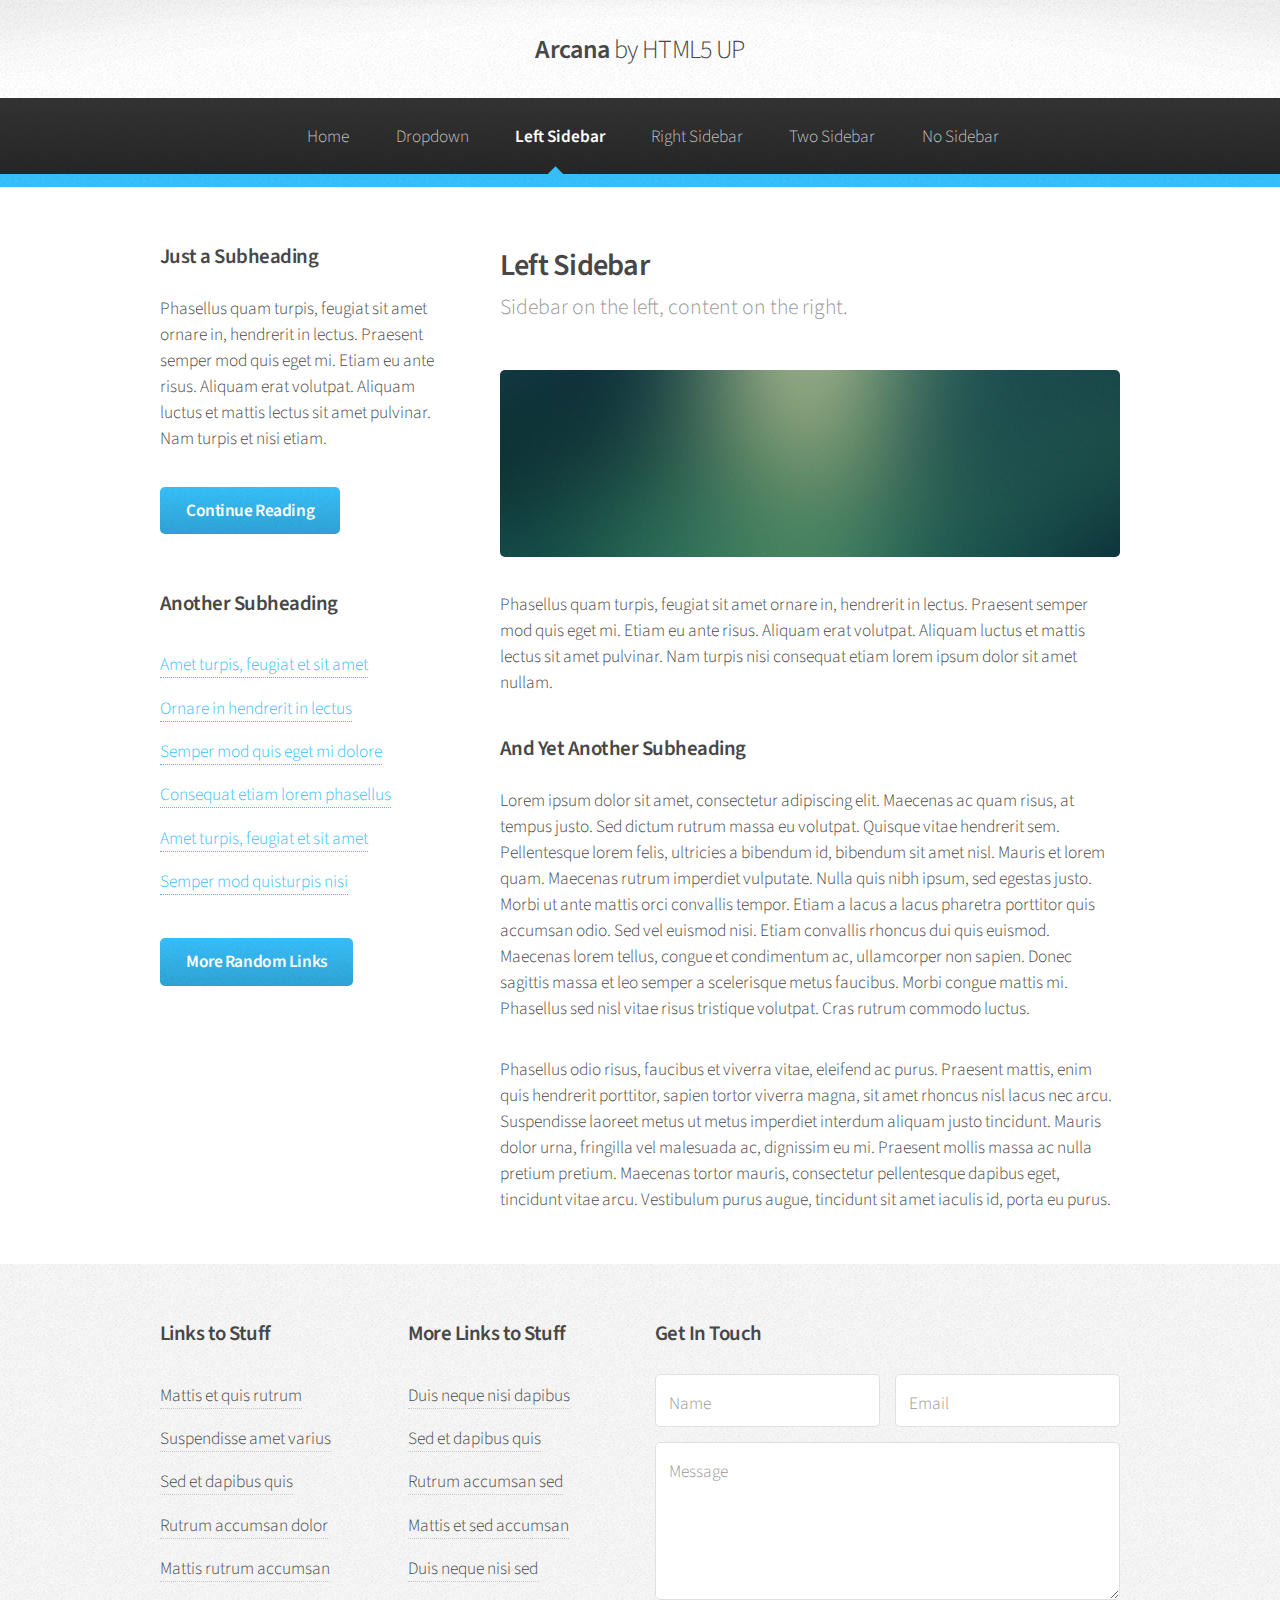
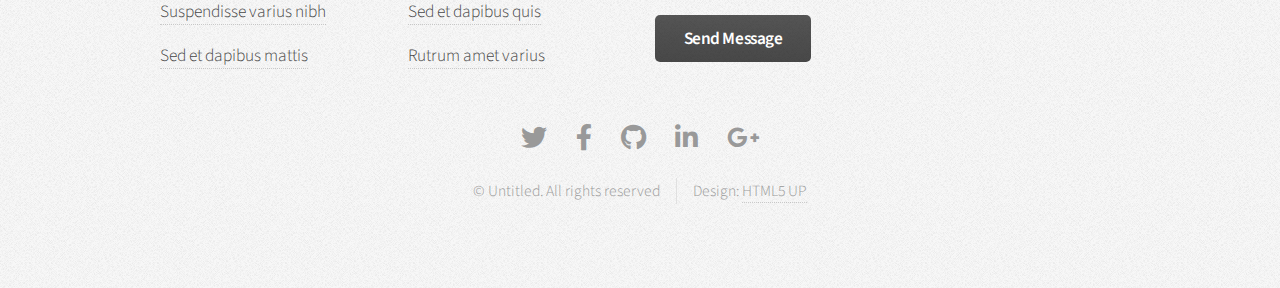
<file: left-sidebar.html>
<!DOCTYPE HTML>
<!--
	Arcana by HTML5 UP
	html5up.net | @ajlkn
	Free for personal and commercial use under the CCA 3.0 license (html5up.net/license)
-->
<html>
	<head>
		<title>Left Sidebar - Arcana by HTML5 UP</title>
		<meta charset="utf-8" />
		<meta name="viewport" content="width=device-width, initial-scale=1, user-scalable=no" />
		<link rel="stylesheet" href="assets/css/main.css" />
	</head>
	<body class="is-preload">
		<div id="page-wrapper">

			<!-- Header -->
				<div id="header">

					<!-- Logo -->
						<h1><a href="index.html" id="logo">Arcana <em>by HTML5 UP</em></a></h1>

					<!-- Nav -->
						<nav id="nav">
							<ul>
								<li><a href="index.html">Home</a></li>
								<li>
									<a href="#">Dropdown</a>
									<ul>
										<li><a href="#">Lorem dolor</a></li>
										<li><a href="#">Magna phasellus</a></li>
										<li><a href="#">Etiam sed tempus</a></li>
										<li>
											<a href="#">Submenu</a>
											<ul>
												<li><a href="#">Lorem dolor</a></li>
												<li><a href="#">Phasellus magna</a></li>
												<li><a href="#">Magna phasellus</a></li>
												<li><a href="#">Etiam nisl</a></li>
												<li><a href="#">Veroeros feugiat</a></li>
											</ul>
										</li>
										<li><a href="#">Veroeros feugiat</a></li>
									</ul>
								</li>
								<li class="current"><a href="left-sidebar.html">Left Sidebar</a></li>
								<li><a href="right-sidebar.html">Right Sidebar</a></li>
								<li><a href="two-sidebar.html">Two Sidebar</a></li>
								<li><a href="no-sidebar.html">No Sidebar</a></li>
							</ul>
						</nav>

				</div>

			<!-- Main -->
				<section class="wrapper style1">
					<div class="container">
						<div class="row gtr-200">
							<div class="col-4 col-12-narrower">
								<div id="sidebar">

									<!-- Sidebar -->

										<section>
											<h3>Just a Subheading</h3>
											<p>Phasellus quam turpis, feugiat sit amet ornare in, hendrerit in lectus.
											Praesent semper mod quis eget mi. Etiam eu ante risus. Aliquam erat volutpat.
											Aliquam luctus et mattis lectus sit amet pulvinar. Nam turpis et nisi etiam.</p>
											<footer>
												<a href="#" class="button">Continue Reading</a>
											</footer>
										</section>

										<section>
											<h3>Another Subheading</h3>
											<ul class="links">
												<li><a href="#">Amet turpis, feugiat et sit amet</a></li>
												<li><a href="#">Ornare in hendrerit in lectus</a></li>
												<li><a href="#">Semper mod quis eget mi dolore</a></li>
												<li><a href="#">Consequat etiam lorem phasellus</a></li>
												<li><a href="#">Amet turpis, feugiat et sit amet</a></li>
												<li><a href="#">Semper mod quisturpis nisi</a></li>
											</ul>
											<footer>
												<a href="#" class="button">More Random Links</a>
											</footer>
										</section>

								</div>
							</div>
							<div class="col-8  col-12-narrower imp-narrower">
								<div id="content">

									<!-- Content -->

										<article>
											<header>
												<h2>Left Sidebar</h2>
												<p>Sidebar on the left, content on the right.</p>
											</header>

											<span class="image featured"><img src="images/banner.jpg" alt="" /></span>

											<p>Phasellus quam turpis, feugiat sit amet ornare in, hendrerit in lectus.
											Praesent semper mod quis eget mi. Etiam eu ante risus. Aliquam erat volutpat.
											Aliquam luctus et mattis lectus sit amet pulvinar. Nam turpis nisi
											consequat etiam lorem ipsum dolor sit amet nullam.</p>

											<h3>And Yet Another Subheading</h3>
											<p>Lorem ipsum dolor sit amet, consectetur adipiscing elit. Maecenas ac quam risus, at tempus
											justo. Sed dictum rutrum massa eu volutpat. Quisque vitae hendrerit sem. Pellentesque lorem felis,
											ultricies a bibendum id, bibendum sit amet nisl. Mauris et lorem quam. Maecenas rutrum imperdiet
											vulputate. Nulla quis nibh ipsum, sed egestas justo. Morbi ut ante mattis orci convallis tempor.
											Etiam a lacus a lacus pharetra porttitor quis accumsan odio. Sed vel euismod nisi. Etiam convallis
											rhoncus dui quis euismod. Maecenas lorem tellus, congue et condimentum ac, ullamcorper non sapien.
											Donec sagittis massa et leo semper a scelerisque metus faucibus. Morbi congue mattis mi.
											Phasellus sed nisl vitae risus tristique volutpat. Cras rutrum commodo luctus.</p>

											<p>Phasellus odio risus, faucibus et viverra vitae, eleifend ac purus. Praesent mattis, enim
											quis hendrerit porttitor, sapien tortor viverra magna, sit amet rhoncus nisl lacus nec arcu.
											Suspendisse laoreet metus ut metus imperdiet interdum aliquam justo tincidunt. Mauris dolor urna,
											fringilla vel malesuada ac, dignissim eu mi. Praesent mollis massa ac nulla pretium pretium.
											Maecenas tortor mauris, consectetur pellentesque dapibus eget, tincidunt vitae arcu.
											Vestibulum purus augue, tincidunt sit amet iaculis id, porta eu purus.</p>
										</article>

								</div>
							</div>
						</div>
					</div>
				</section>

			<!-- Footer -->
				<div id="footer">
					<div class="container">
						<div class="row">
							<section class="col-3 col-6-narrower col-12-mobilep">
								<h3>Links to Stuff</h3>
								<ul class="links">
									<li><a href="#">Mattis et quis rutrum</a></li>
									<li><a href="#">Suspendisse amet varius</a></li>
									<li><a href="#">Sed et dapibus quis</a></li>
									<li><a href="#">Rutrum accumsan dolor</a></li>
									<li><a href="#">Mattis rutrum accumsan</a></li>
									<li><a href="#">Suspendisse varius nibh</a></li>
									<li><a href="#">Sed et dapibus mattis</a></li>
								</ul>
							</section>
							<section class="col-3 col-6-narrower col-12-mobilep">
								<h3>More Links to Stuff</h3>
								<ul class="links">
									<li><a href="#">Duis neque nisi dapibus</a></li>
									<li><a href="#">Sed et dapibus quis</a></li>
									<li><a href="#">Rutrum accumsan sed</a></li>
									<li><a href="#">Mattis et sed accumsan</a></li>
									<li><a href="#">Duis neque nisi sed</a></li>
									<li><a href="#">Sed et dapibus quis</a></li>
									<li><a href="#">Rutrum amet varius</a></li>
								</ul>
							</section>
							<section class="col-6 col-12-narrower">
								<h3>Get In Touch</h3>
								<form>
									<div class="row gtr-50">
										<div class="col-6 col-12-mobilep">
											<input type="text" name="name" id="name" placeholder="Name" />
										</div>
										<div class="col-6 col-12-mobilep">
											<input type="email" name="email" id="email" placeholder="Email" />
										</div>
										<div class="col-12">
											<textarea name="message" id="message" placeholder="Message" rows="5"></textarea>
										</div>
										<div class="col-12">
											<ul class="actions">
												<li><input type="submit" class="button alt" value="Send Message" /></li>
											</ul>
										</div>
									</div>
								</form>
							</section>
						</div>
					</div>

					<!-- Icons -->
						<ul class="icons">
							<li><a href="#" class="icon brands fa-twitter"><span class="label">Twitter</span></a></li>
							<li><a href="#" class="icon brands fa-facebook-f"><span class="label">Facebook</span></a></li>
							<li><a href="#" class="icon brands fa-github"><span class="label">GitHub</span></a></li>
							<li><a href="#" class="icon brands fa-linkedin-in"><span class="label">LinkedIn</span></a></li>
							<li><a href="#" class="icon brands fa-google-plus-g"><span class="label">Google+</span></a></li>
						</ul>

					<!-- Copyright -->
						<div class="copyright">
							<ul class="menu">
								<li>&copy; Untitled. All rights reserved</li><li>Design: <a href="http://html5up.net">HTML5 UP</a></li>
							</ul>
						</div>

				</div>

		</div>

		<!-- Scripts -->
			<script src="assets/js/jquery.min.js"></script>
			<script src="assets/js/jquery.dropotron.min.js"></script>
			<script src="assets/js/browser.min.js"></script>
			<script src="assets/js/breakpoints.min.js"></script>
			<script src="assets/js/util.js"></script>
			<script src="assets/js/main.js"></script>

	</body>
</html>
</file>
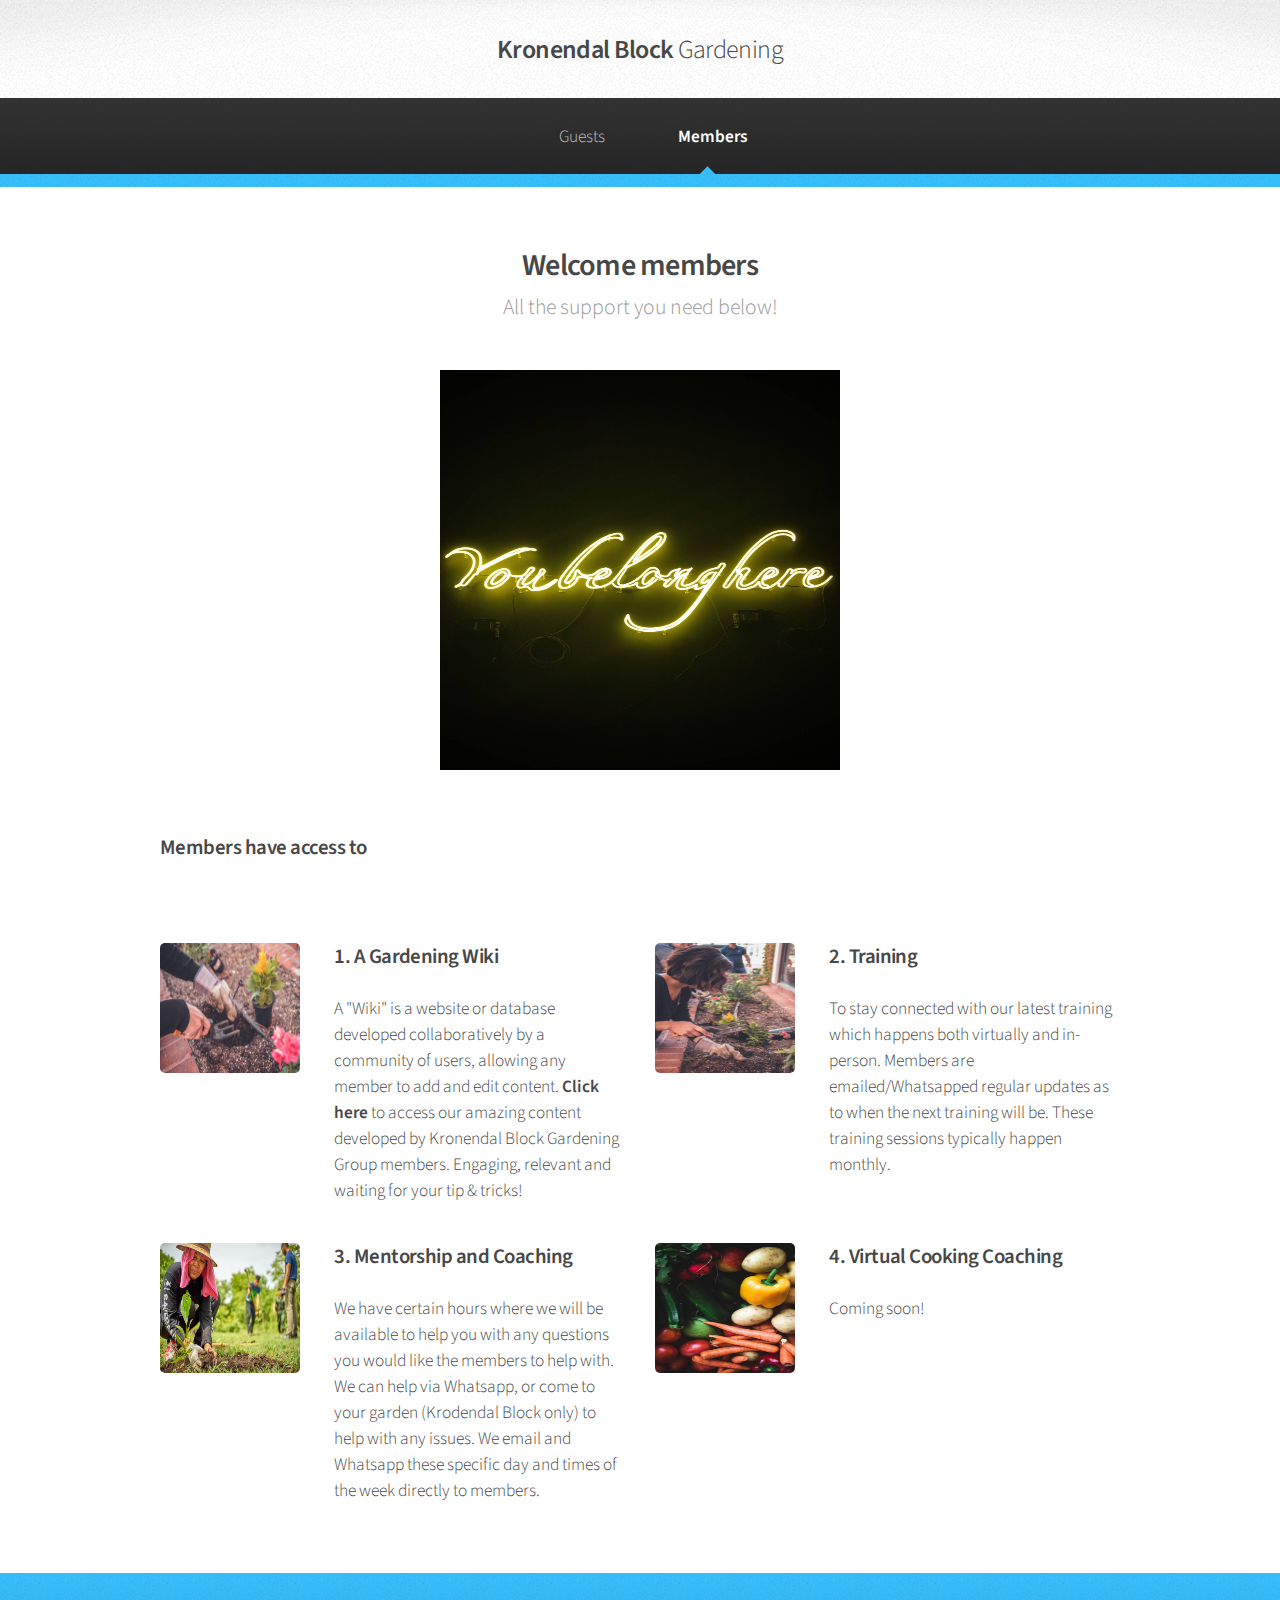
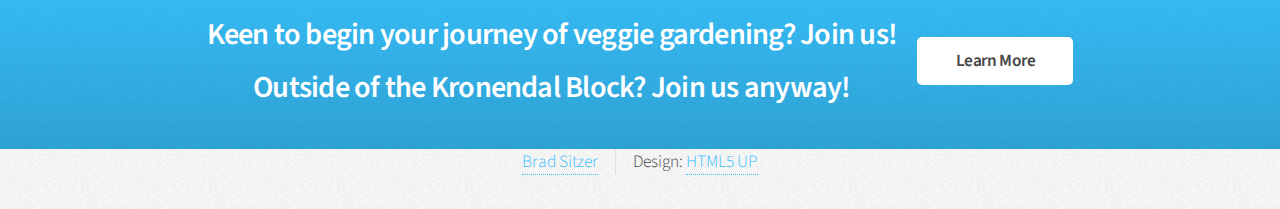
<file: members.html>
<!DOCTYPE HTML>
<!--
	Arcana by HTML5 UP
	html5up.net | @ajlkn
	Free for personal and commercial use under the CCA 3.0 license (html5up.net/license)
-->
<html>
	<head>
		<title>Kronendal Block Gardening Members</title>
		<meta charset="utf-8" />
		<meta name="viewport" content="width=device-width, initial-scale=1, user-scalable=no" />
		<link rel="stylesheet" href="assets/css/main.css" />
	</head>
	<body class="is-preload">
		<div id="page-wrapper">

			<!-- Header -->
			<div id="header">

				<!-- Logo -->
					<h1><a href="javascript:void(0);" id="logo">Kronendal Block  <em>Gardening </em></a></h1>

				<!-- Nav -->
					<nav id="nav">
						<ul>
							<li><a href="index.html">Guests</a></li>
							<li>
							<!--	<a href="#">Dropdown</a>
								<ul>
									<li><a href="#">Lorem dolor</a></li>
									<li><a href="#">Magna phasellus</a></li>
									<li><a href="#">Etiam sed tempus</a></li>
									<li>
										<a href="#">Submenu</a>
										<ul>
											<li><a href="#">Lorem dolor</a></li>
											<li><a href="#">Phasellus magna</a></li>
											<li><a href="#">Magna phasellus</a></li>
											<li><a href="#">Etiam nisl</a></li>
											<li><a href="#">Veroeros feugiat</a></li>
										</ul>
									</li>
									<li><a href="#">Veroeros feugiat</a></li>
								</ul>
							</li>
							-->
							<!--
							<li><a href="left-sidebar.html">Left Sidebar</a></li>
							<li><a href="right-sidebar.html">Right Sidebar</a></li>
							<li><a href="two-sidebar.html">Two Sidebar</a></li>
							-->
							<li class="current"><a href="members.html">Members</a></li>
							
						</ul>
					</nav>

			</div>

			<!-- Main -->
				<section class="wrapper style1">
					<div class="container">
						<div id="content">

							<!-- Content -->

								<article>
									<center><header>
										<h2>Welcome members</h2>
										<p>All the support you need below!</p>
									</header>

									<img src="images/Memberspic2.jpg" width="400" height="400" alt="" /></center>
									<br>
									<br>
									<h3>Members have access to</h3>
									<!-- Posts 1 -->
				<section class="wrapper style1">
					<div class="container">
						<div class="row">
							<section class="col-6 col-12-narrower">
								<div class="box post">
									<a href="javascript:void(0);" class="image left"><img src="images/gardenpic1.jpg" width="200" height="130" alt="Gardening picture identify farmer" /></a>
									<div class="inner">
										<h3>1. A Gardening Wiki </h3>
										<p>A "Wiki" is a website or database developed collaboratively by a community of users, allowing any 
											member to add and edit content. <b>Click here</b> to access our amazing content developed by 
											Kronendal Block Gardening Group members. Engaging, relevant and waiting for your tip & tricks!</p>
									</div>
								</div>
							</section>
							<section class="col-6 col-12-narrower">
								<div class="box post">
									<a href="javascript:void(0);" class="image left"><img src="images/gardenpic2.jpg" width="200" height="130" alt="" /></a>
									<div class="inner">
										<h3>2. Training</h3>
										<p>To stay connected with our latest training which happens both virtually and in-person. Members are emailed/Whatsapped
											regular updates as to when the next training will be. These training sessions typically happen monthly.
											</p>
									</div>
								</div>
							</section>
						</div>
						<div class="row">
							<section class="col-6 col-12-narrower">
								<div class="box post">
									<a href="#" class="image left"><img src="images/gardenpic3.jpg" width="200" height="130" alt="" /></a>
									<div class="inner">
										<h3>3. Mentorship and Coaching</h3>
										<p>We have certain hours where we will be available to help you with any questions you would 
											like the members to help with. We can help via Whatsapp, or come to your garden 
											(Krodendal Block only) to help with any issues. We email and Whatsapp these specific 
											day and times of the week directly to members.
										</p>
									</div>
								</div>
							</section>
							<section class="col-6 col-12-narrower">
								<div class="box post">
									<a href="#" class="image left"><img src="images/gardenpic4.jpg" width="200" height="130" alt="" /></a>
									<div class="inner">
										<h3>4. Virtual Cooking Coaching</h3>
										<p>Coming soon!</p>
									</div>
								</div>
							</section>
						</div>
					</div>
				</section>
								</article>

						</div>
					</div>
				</section>
				<!-- CTA -->
				<section id="cta" class="wrapper style3">
					<div class="container">
						<header>
							<h2>Keen to begin your journey of veggie gardening? Join us! <br>
								Outside of the Kronendal Block? Join us anyway!</h2>
							<a href="https://forms.gle/pRMDtSzaiKEBGXFC8" target="_blank" class="button">Learn More</a>
						</header>
					</div>
				</section>

			<!-- Footer -->
			<!--	<div id="footer">
					<div class="container">
						<div class="row">
							<section class="col-3 col-6-narrower col-12-mobilep">
								<h3>Links to Stuff</h3>
								<ul class="links">
									<li><a href="#">Mattis et quis rutrum</a></li>
									<li><a href="#">Suspendisse amet varius</a></li>
									<li><a href="#">Sed et dapibus quis</a></li>
									<li><a href="#">Rutrum accumsan dolor</a></li>
									<li><a href="#">Mattis rutrum accumsan</a></li>
									<li><a href="#">Suspendisse varius nibh</a></li>
									<li><a href="#">Sed et dapibus mattis</a></li>
								</ul>
							</section>
							<section class="col-3 col-6-narrower col-12-mobilep">
								<h3>More Links to Stuff</h3>
								<ul class="links">
									<li><a href="#">Duis neque nisi dapibus</a></li>
									<li><a href="#">Sed et dapibus quis</a></li>
									<li><a href="#">Rutrum accumsan sed</a></li>
									<li><a href="#">Mattis et sed accumsan</a></li>
									<li><a href="#">Duis neque nisi sed</a></li>
									<li><a href="#">Sed et dapibus quis</a></li>
									<li><a href="#">Rutrum amet varius</a></li>
								</ul>
							</section>
							<section class="col-6 col-12-narrower">
								<h3>Get In Touch</h3>
								<form>
									<div class="row gtr-50">
										<div class="col-6 col-12-mobilep">
											<input type="text" name="name" id="name" placeholder="Name" />
										</div>
										<div class="col-6 col-12-mobilep">
											<input type="email" name="email" id="email" placeholder="Email" />
										</div>
										<div class="col-12">
											<textarea name="message" id="message" placeholder="Message" rows="5"></textarea>
										</div>
										<div class="col-12">
											<ul class="actions">
												<li><input type="submit" class="button alt" value="Send Message" /></li>
											</ul>
										</div>
									</div>
								</form>
							</section>
						</div>
					</div>
			-->
					<!-- Icons -->
			<!--			<ul class="icons">
							<li><a href="#" class="icon brands fa-twitter"><span class="label">Twitter</span></a></li>
							<li><a href="#" class="icon brands fa-facebook-f"><span class="label">Facebook</span></a></li>
							<li><a href="#" class="icon brands fa-github"><span class="label">GitHub</span></a></li>
							<li><a href="#" class="icon brands fa-linkedin-in"><span class="label">LinkedIn</span></a></li>
							<li><a href="#" class="icon brands fa-google-plus-g"><span class="label">Google+</span></a></li>
						</ul>
			-->
					<!-- Copyright -->
					<div class="copyright">
						<ul class="menu">
							<center><li><a href="https://grace2learn.co.za" target="_blank">Brad Sitzer</a> </li><li>Design: <a href="http://html5up.net" target="_blank">HTML5 UP</a></li></center>
						</ul>
					</div>

				</div>

		</div>

		<!-- Scripts -->
			<script src="assets/js/jquery.min.js"></script>
			<script src="assets/js/jquery.dropotron.min.js"></script>
			<script src="assets/js/browser.min.js"></script>
			<script src="assets/js/breakpoints.min.js"></script>
			<script src="assets/js/util.js"></script>
			<script src="assets/js/main.js"></script>

	</body>
</html>
</file>
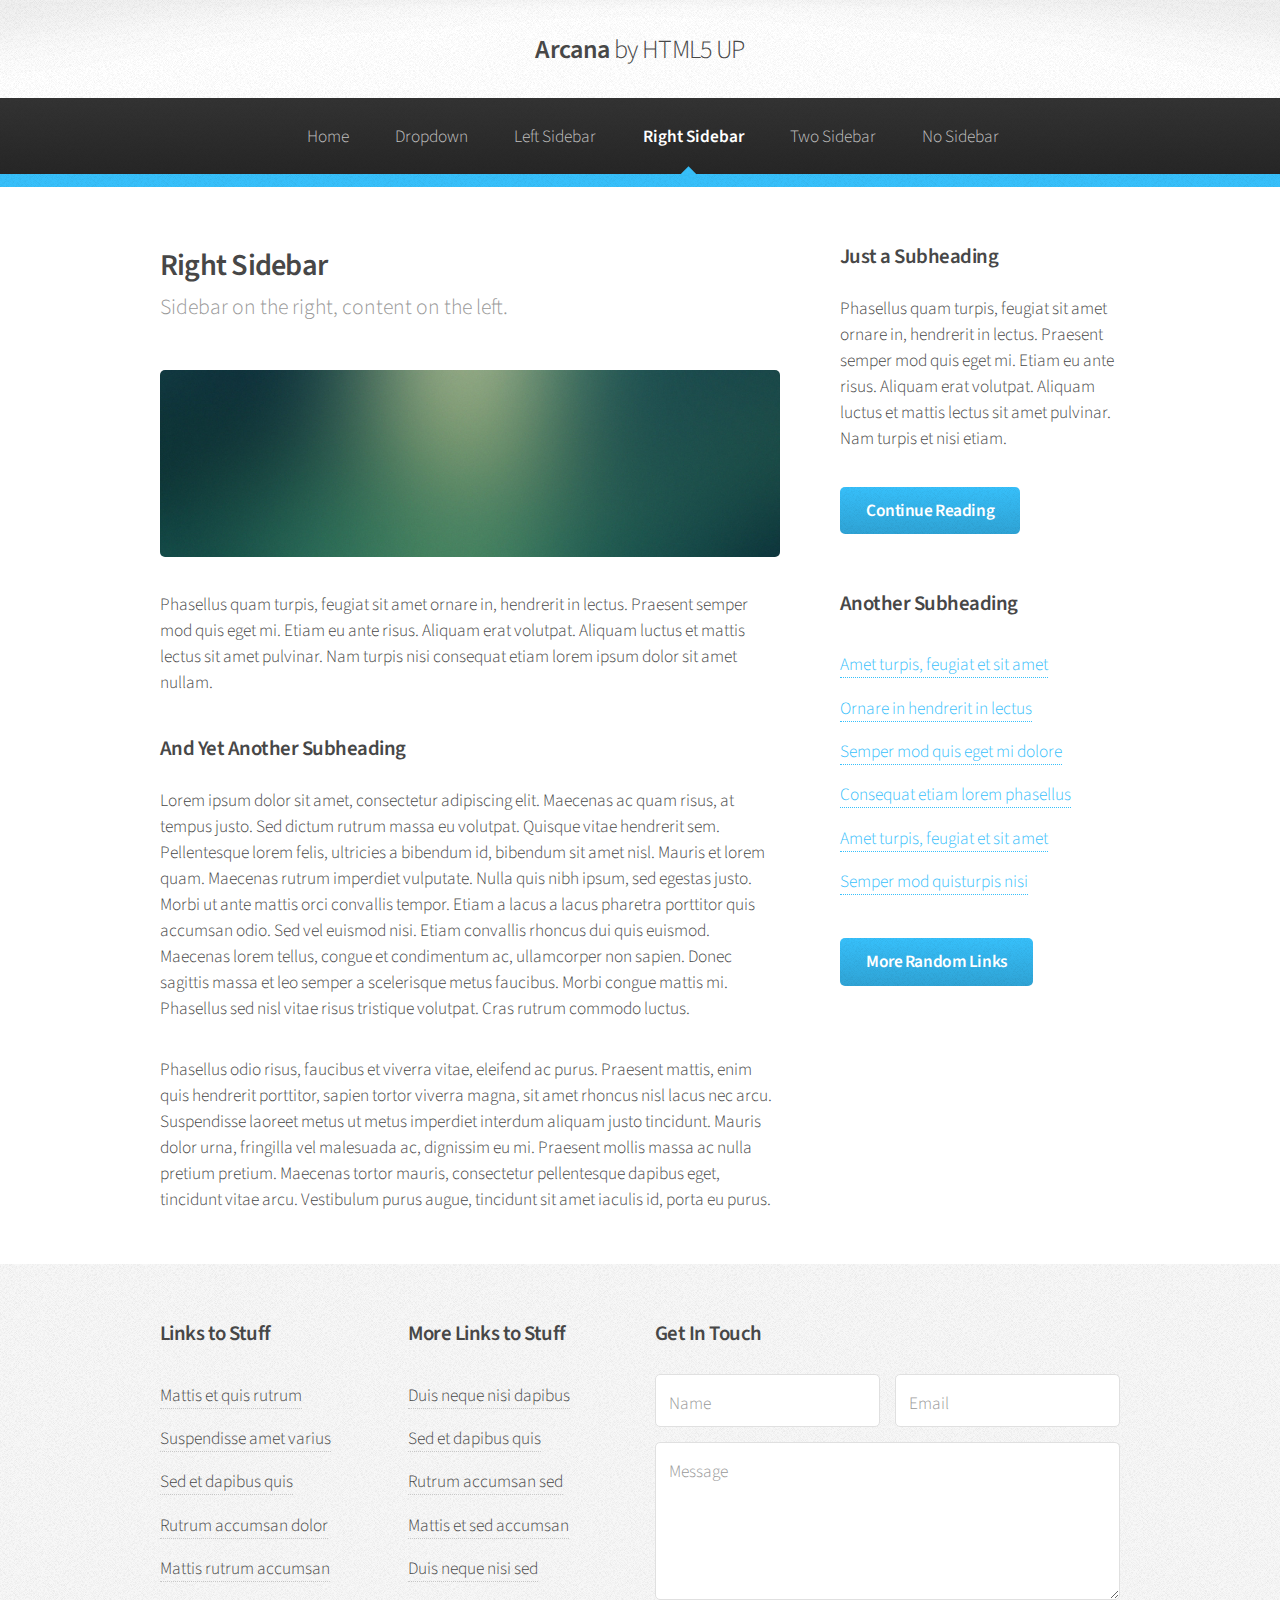
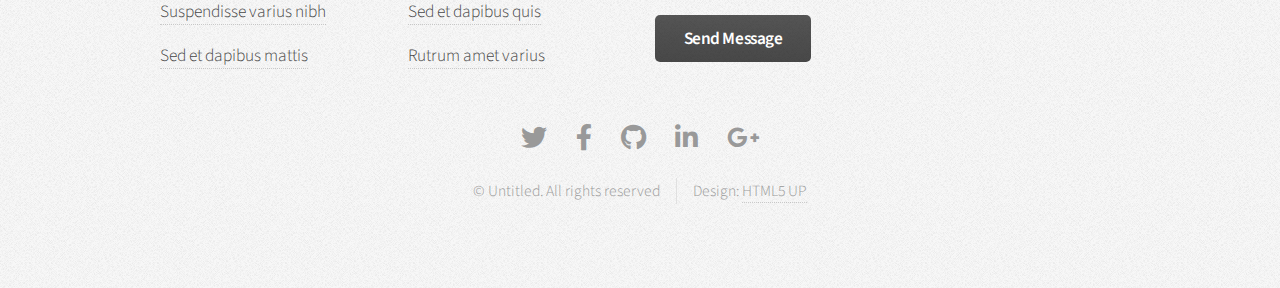
<file: right-sidebar.html>
<!DOCTYPE HTML>
<!--
	Arcana by HTML5 UP
	html5up.net | @ajlkn
	Free for personal and commercial use under the CCA 3.0 license (html5up.net/license)
-->
<html>
	<head>
		<title>Right Sidebar - Arcana by HTML5 UP</title>
		<meta charset="utf-8" />
		<meta name="viewport" content="width=device-width, initial-scale=1, user-scalable=no" />
		<link rel="stylesheet" href="assets/css/main.css" />
	</head>
	<body class="is-preload">
		<div id="page-wrapper">

			<!-- Header -->
				<div id="header">

					<!-- Logo -->
						<h1><a href="index.html" id="logo">Arcana <em>by HTML5 UP</em></a></h1>

					<!-- Nav -->
						<nav id="nav">
							<ul>
								<li><a href="index.html">Home</a></li>
								<li>
									<a href="#">Dropdown</a>
									<ul>
										<li><a href="#">Lorem dolor</a></li>
										<li><a href="#">Magna phasellus</a></li>
										<li><a href="#">Etiam sed tempus</a></li>
										<li>
											<a href="#">Submenu</a>
											<ul>
												<li><a href="#">Lorem dolor</a></li>
												<li><a href="#">Phasellus magna</a></li>
												<li><a href="#">Magna phasellus</a></li>
												<li><a href="#">Etiam nisl</a></li>
												<li><a href="#">Veroeros feugiat</a></li>
											</ul>
										</li>
										<li><a href="#">Veroeros feugiat</a></li>
									</ul>
								</li>
								<li><a href="left-sidebar.html">Left Sidebar</a></li>
								<li class="current"><a href="right-sidebar.html">Right Sidebar</a></li>
								<li><a href="two-sidebar.html">Two Sidebar</a></li>
								<li><a href="no-sidebar.html">No Sidebar</a></li>
							</ul>
						</nav>

				</div>

			<!-- Main -->
				<section class="wrapper style1">
					<div class="container">
						<div class="row gtr-200">
							<div class="col-8 col-12-narrower">
								<div id="content">

									<!-- Content -->

										<article>
											<header>
												<h2>Right Sidebar</h2>
												<p>Sidebar on the right, content on the left.</p>
											</header>

											<span class="image featured"><img src="images/banner.jpg" alt="" /></span>

											<p>Phasellus quam turpis, feugiat sit amet ornare in, hendrerit in lectus.
											Praesent semper mod quis eget mi. Etiam eu ante risus. Aliquam erat volutpat.
											Aliquam luctus et mattis lectus sit amet pulvinar. Nam turpis nisi
											consequat etiam lorem ipsum dolor sit amet nullam.</p>

											<h3>And Yet Another Subheading</h3>
											<p>Lorem ipsum dolor sit amet, consectetur adipiscing elit. Maecenas ac quam risus, at tempus
											justo. Sed dictum rutrum massa eu volutpat. Quisque vitae hendrerit sem. Pellentesque lorem felis,
											ultricies a bibendum id, bibendum sit amet nisl. Mauris et lorem quam. Maecenas rutrum imperdiet
											vulputate. Nulla quis nibh ipsum, sed egestas justo. Morbi ut ante mattis orci convallis tempor.
											Etiam a lacus a lacus pharetra porttitor quis accumsan odio. Sed vel euismod nisi. Etiam convallis
											rhoncus dui quis euismod. Maecenas lorem tellus, congue et condimentum ac, ullamcorper non sapien.
											Donec sagittis massa et leo semper a scelerisque metus faucibus. Morbi congue mattis mi.
											Phasellus sed nisl vitae risus tristique volutpat. Cras rutrum commodo luctus.</p>

											<p>Phasellus odio risus, faucibus et viverra vitae, eleifend ac purus. Praesent mattis, enim
											quis hendrerit porttitor, sapien tortor viverra magna, sit amet rhoncus nisl lacus nec arcu.
											Suspendisse laoreet metus ut metus imperdiet interdum aliquam justo tincidunt. Mauris dolor urna,
											fringilla vel malesuada ac, dignissim eu mi. Praesent mollis massa ac nulla pretium pretium.
											Maecenas tortor mauris, consectetur pellentesque dapibus eget, tincidunt vitae arcu.
											Vestibulum purus augue, tincidunt sit amet iaculis id, porta eu purus.</p>
										</article>

								</div>
							</div>
							<div class="col-4 col-12-narrower">
								<div id="sidebar">

									<!-- Sidebar -->

										<section>
											<h3>Just a Subheading</h3>
											<p>Phasellus quam turpis, feugiat sit amet ornare in, hendrerit in lectus.
											Praesent semper mod quis eget mi. Etiam eu ante risus. Aliquam erat volutpat.
											Aliquam luctus et mattis lectus sit amet pulvinar. Nam turpis et nisi etiam.</p>
											<footer>
												<a href="#" class="button">Continue Reading</a>
											</footer>
										</section>

										<section>
											<h3>Another Subheading</h3>
											<ul class="links">
												<li><a href="#">Amet turpis, feugiat et sit amet</a></li>
												<li><a href="#">Ornare in hendrerit in lectus</a></li>
												<li><a href="#">Semper mod quis eget mi dolore</a></li>
												<li><a href="#">Consequat etiam lorem phasellus</a></li>
												<li><a href="#">Amet turpis, feugiat et sit amet</a></li>
												<li><a href="#">Semper mod quisturpis nisi</a></li>
											</ul>
											<footer>
												<a href="#" class="button">More Random Links</a>
											</footer>
										</section>

								</div>
							</div>
						</div>
					</div>
				</section>

			<!-- Footer -->
				<div id="footer">
					<div class="container">
						<div class="row">
							<section class="col-3 col-6-narrower col-12-mobilep">
								<h3>Links to Stuff</h3>
								<ul class="links">
									<li><a href="#">Mattis et quis rutrum</a></li>
									<li><a href="#">Suspendisse amet varius</a></li>
									<li><a href="#">Sed et dapibus quis</a></li>
									<li><a href="#">Rutrum accumsan dolor</a></li>
									<li><a href="#">Mattis rutrum accumsan</a></li>
									<li><a href="#">Suspendisse varius nibh</a></li>
									<li><a href="#">Sed et dapibus mattis</a></li>
								</ul>
							</section>
							<section class="col-3 col-6-narrower col-12-mobilep">
								<h3>More Links to Stuff</h3>
								<ul class="links">
									<li><a href="#">Duis neque nisi dapibus</a></li>
									<li><a href="#">Sed et dapibus quis</a></li>
									<li><a href="#">Rutrum accumsan sed</a></li>
									<li><a href="#">Mattis et sed accumsan</a></li>
									<li><a href="#">Duis neque nisi sed</a></li>
									<li><a href="#">Sed et dapibus quis</a></li>
									<li><a href="#">Rutrum amet varius</a></li>
								</ul>
							</section>
							<section class="col-6 col-12-narrower">
								<h3>Get In Touch</h3>
								<form>
									<div class="row gtr-50">
										<div class="col-6 col-12-mobilep">
											<input type="text" name="name" id="name" placeholder="Name" />
										</div>
										<div class="col-6 col-12-mobilep">
											<input type="email" name="email" id="email" placeholder="Email" />
										</div>
										<div class="col-12">
											<textarea name="message" id="message" placeholder="Message" rows="5"></textarea>
										</div>
										<div class="col-12">
											<ul class="actions">
												<li><input type="submit" class="button alt" value="Send Message" /></li>
											</ul>
										</div>
									</div>
								</form>
							</section>
						</div>
					</div>

					<!-- Icons -->
						<ul class="icons">
							<li><a href="#" class="icon brands fa-twitter"><span class="label">Twitter</span></a></li>
							<li><a href="#" class="icon brands fa-facebook-f"><span class="label">Facebook</span></a></li>
							<li><a href="#" class="icon brands fa-github"><span class="label">GitHub</span></a></li>
							<li><a href="#" class="icon brands fa-linkedin-in"><span class="label">LinkedIn</span></a></li>
							<li><a href="#" class="icon brands fa-google-plus-g"><span class="label">Google+</span></a></li>
						</ul>

					<!-- Copyright -->
						<div class="copyright">
							<ul class="menu">
								<li>&copy; Untitled. All rights reserved</li><li>Design: <a href="http://html5up.net">HTML5 UP</a></li>
							</ul>
						</div>

				</div>

		</div>

		<!-- Scripts -->
			<script src="assets/js/jquery.min.js"></script>
			<script src="assets/js/jquery.dropotron.min.js"></script>
			<script src="assets/js/browser.min.js"></script>
			<script src="assets/js/breakpoints.min.js"></script>
			<script src="assets/js/util.js"></script>
			<script src="assets/js/main.js"></script>

	</body>
</html>
</file>
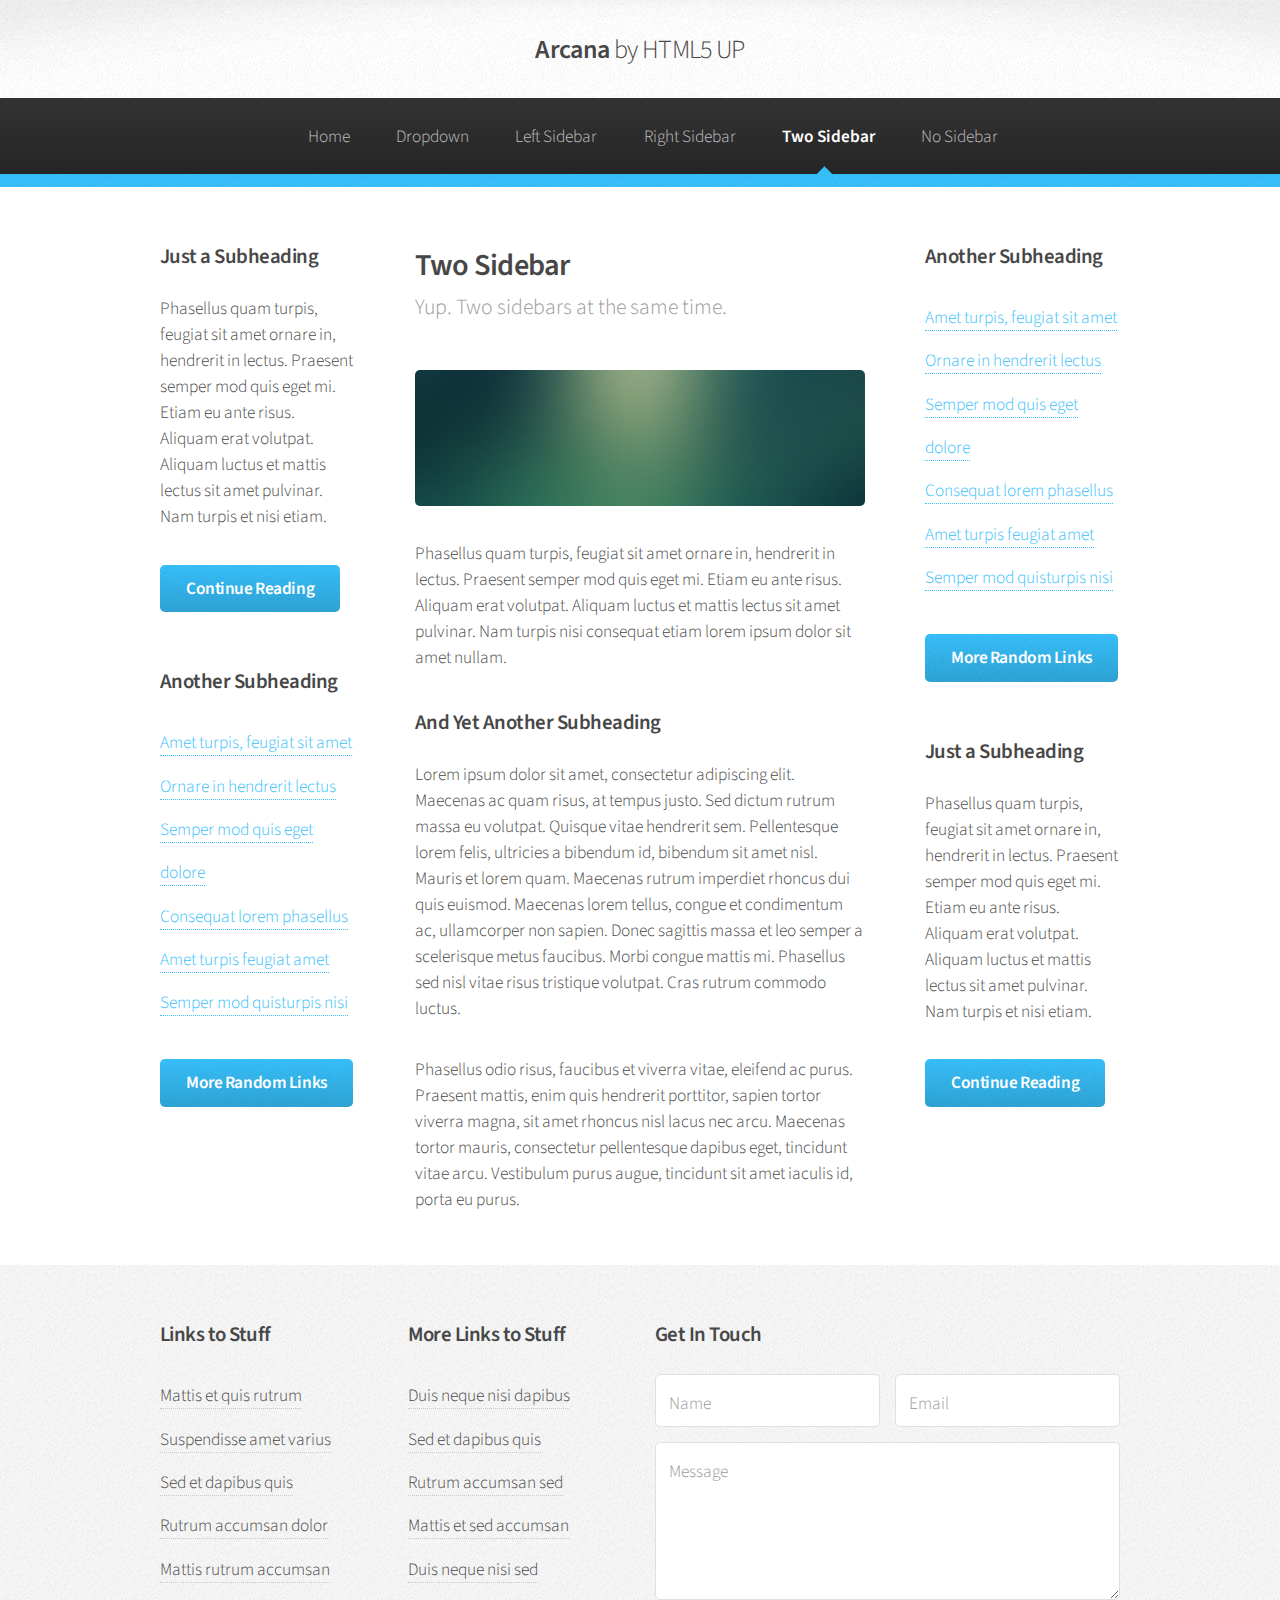
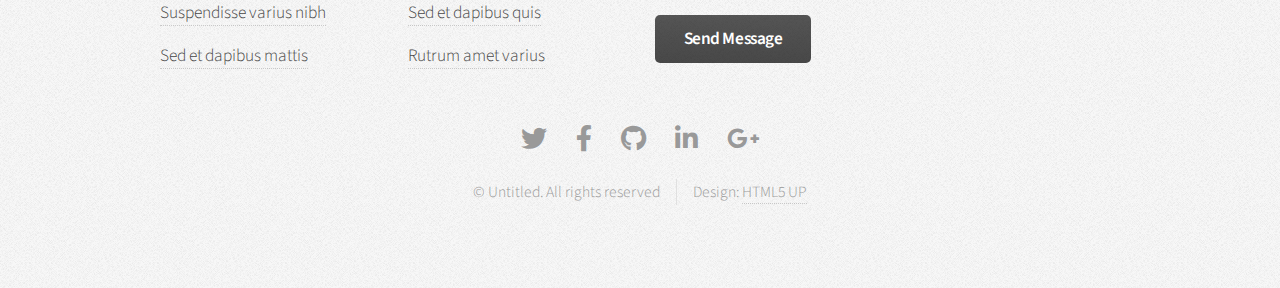
<file: two-sidebar.html>
<!DOCTYPE HTML>
<!--
	Arcana by HTML5 UP
	html5up.net | @ajlkn
	Free for personal and commercial use under the CCA 3.0 license (html5up.net/license)
-->
<html>
	<head>
		<title>Two Sidebar - Arcana by HTML5 UP</title>
		<meta charset="utf-8" />
		<meta name="viewport" content="width=device-width, initial-scale=1, user-scalable=no" />
		<link rel="stylesheet" href="assets/css/main.css" />
	</head>
	<body class="is-preload">
		<div id="page-wrapper">

			<!-- Header -->
				<div id="header">

					<!-- Logo -->
						<h1><a href="index.html" id="logo">Arcana <em>by HTML5 UP</em></a></h1>

					<!-- Nav -->
						<nav id="nav">
							<ul>
								<li><a href="index.html">Home</a></li>
								<li>
									<a href="#">Dropdown</a>
									<ul>
										<li><a href="#">Lorem dolor</a></li>
										<li><a href="#">Magna phasellus</a></li>
										<li><a href="#">Etiam sed tempus</a></li>
										<li>
											<a href="#">Submenu</a>
											<ul>
												<li><a href="#">Lorem dolor</a></li>
												<li><a href="#">Phasellus magna</a></li>
												<li><a href="#">Magna phasellus</a></li>
												<li><a href="#">Etiam nisl</a></li>
												<li><a href="#">Veroeros feugiat</a></li>
											</ul>
										</li>
										<li><a href="#">Veroeros feugiat</a></li>
									</ul>
								</li>
								<li><a href="left-sidebar.html">Left Sidebar</a></li>
								<li><a href="right-sidebar.html">Right Sidebar</a></li>
								<li class="current"><a href="two-sidebar.html">Two Sidebar</a></li>
								<li><a href="no-sidebar.html">No Sidebar</a></li>
							</ul>
						</nav>

				</div>

			<!-- Main -->
				<section class="wrapper style1">
					<div class="container">
						<div class="row gtr-200">
							<div class="col-3 col-12-narrower">
								<div id="sidebar1">

									<!-- Sidebar 1 -->

										<section>
											<h3>Just a Subheading</h3>
											<p>Phasellus quam turpis, feugiat sit amet ornare in, hendrerit in lectus.
											Praesent semper mod quis eget mi. Etiam eu ante risus. Aliquam erat volutpat.
											Aliquam luctus et mattis lectus sit amet pulvinar. Nam turpis et nisi etiam.</p>
											<footer>
												<a href="#" class="button">Continue Reading</a>
											</footer>
										</section>

										<section>
											<h3>Another Subheading</h3>
											<ul class="links">
												<li><a href="#">Amet turpis, feugiat sit amet</a></li>
												<li><a href="#">Ornare in hendrerit lectus</a></li>
												<li><a href="#">Semper mod quis eget dolore</a></li>
												<li><a href="#">Consequat lorem phasellus</a></li>
												<li><a href="#">Amet turpis feugiat amet</a></li>
												<li><a href="#">Semper mod quisturpis nisi</a></li>
											</ul>
											<footer>
												<a href="#" class="button">More Random Links</a>
											</footer>
										</section>

								</div>
							</div>
							<div class="col-6 col-12-narrower imp-narrower">
								<div id="content">

									<!-- Content -->

										<article>
											<header>
												<h2>Two Sidebar</h2>
												<p>Yup. Two sidebars at the same time.</p>
											</header>

											<span class="image featured"><img src="images/banner.jpg" alt="" /></span>

											<p>Phasellus quam turpis, feugiat sit amet ornare in, hendrerit in lectus.
											Praesent semper mod quis eget mi. Etiam eu ante risus. Aliquam erat volutpat.
											Aliquam luctus et mattis lectus sit amet pulvinar. Nam turpis nisi
											consequat etiam lorem ipsum dolor sit amet nullam.</p>

											<h3>And Yet Another Subheading</h3>
											<p>Lorem ipsum dolor sit amet, consectetur adipiscing elit. Maecenas ac quam risus, at tempus
											justo. Sed dictum rutrum massa eu volutpat. Quisque vitae hendrerit sem. Pellentesque lorem felis,
											ultricies a bibendum id, bibendum sit amet nisl. Mauris et lorem quam. Maecenas rutrum imperdiet
											rhoncus dui quis euismod. Maecenas lorem tellus, congue et condimentum ac, ullamcorper non sapien.
											Donec sagittis massa et leo semper a scelerisque metus faucibus. Morbi congue mattis mi.
											Phasellus sed nisl vitae risus tristique volutpat. Cras rutrum commodo luctus.</p>

											<p>Phasellus odio risus, faucibus et viverra vitae, eleifend ac purus. Praesent mattis, enim
											quis hendrerit porttitor, sapien tortor viverra magna, sit amet rhoncus nisl lacus nec arcu.
											Maecenas tortor mauris, consectetur pellentesque dapibus eget, tincidunt vitae arcu.
											Vestibulum purus augue, tincidunt sit amet iaculis id, porta eu purus.</p>
										</article>

								</div>
							</div>
							<div class="col-3 col-12-narrower">
								<div id="sidebar2">

									<!-- Sidebar 2 -->

										<section>
											<h3>Another Subheading</h3>
											<ul class="links">
												<li><a href="#">Amet turpis, feugiat sit amet</a></li>
												<li><a href="#">Ornare in hendrerit lectus</a></li>
												<li><a href="#">Semper mod quis eget dolore</a></li>
												<li><a href="#">Consequat lorem phasellus</a></li>
												<li><a href="#">Amet turpis feugiat amet</a></li>
												<li><a href="#">Semper mod quisturpis nisi</a></li>
											</ul>
											<footer>
												<a href="#" class="button">More Random Links</a>
											</footer>
										</section>

										<section>
											<h3>Just a Subheading</h3>
											<p>Phasellus quam turpis, feugiat sit amet ornare in, hendrerit in lectus.
											Praesent semper mod quis eget mi. Etiam eu ante risus. Aliquam erat volutpat.
											Aliquam luctus et mattis lectus sit amet pulvinar. Nam turpis et nisi etiam.</p>
											<footer>
												<a href="#" class="button">Continue Reading</a>
											</footer>
										</section>

								</div>
							</div>
						</div>
					</div>
				</section>

			<!-- Footer -->
				<div id="footer">
					<div class="container">
						<div class="row">
							<section class="col-3 col-6-narrower col-12-mobilep">
								<h3>Links to Stuff</h3>
								<ul class="links">
									<li><a href="#">Mattis et quis rutrum</a></li>
									<li><a href="#">Suspendisse amet varius</a></li>
									<li><a href="#">Sed et dapibus quis</a></li>
									<li><a href="#">Rutrum accumsan dolor</a></li>
									<li><a href="#">Mattis rutrum accumsan</a></li>
									<li><a href="#">Suspendisse varius nibh</a></li>
									<li><a href="#">Sed et dapibus mattis</a></li>
								</ul>
							</section>
							<section class="col-3 col-6-narrower col-12-mobilep">
								<h3>More Links to Stuff</h3>
								<ul class="links">
									<li><a href="#">Duis neque nisi dapibus</a></li>
									<li><a href="#">Sed et dapibus quis</a></li>
									<li><a href="#">Rutrum accumsan sed</a></li>
									<li><a href="#">Mattis et sed accumsan</a></li>
									<li><a href="#">Duis neque nisi sed</a></li>
									<li><a href="#">Sed et dapibus quis</a></li>
									<li><a href="#">Rutrum amet varius</a></li>
								</ul>
							</section>
							<section class="col-6 col-12-narrower">
								<h3>Get In Touch</h3>
								<form>
									<div class="row gtr-50">
										<div class="col-6 col-12-mobilep">
											<input type="text" name="name" id="name" placeholder="Name" />
										</div>
										<div class="col-6 col-12-mobilep">
											<input type="email" name="email" id="email" placeholder="Email" />
										</div>
										<div class="col-12">
											<textarea name="message" id="message" placeholder="Message" rows="5"></textarea>
										</div>
										<div class="col-12">
											<ul class="actions">
												<li><input type="submit" class="button alt" value="Send Message" /></li>
											</ul>
										</div>
									</div>
								</form>
							</section>
						</div>
					</div>

					<!-- Icons -->
						<ul class="icons">
							<li><a href="#" class="icon brands fa-twitter"><span class="label">Twitter</span></a></li>
							<li><a href="#" class="icon brands fa-facebook-f"><span class="label">Facebook</span></a></li>
							<li><a href="#" class="icon brands fa-github"><span class="label">GitHub</span></a></li>
							<li><a href="#" class="icon brands fa-linkedin-in"><span class="label">LinkedIn</span></a></li>
							<li><a href="#" class="icon brands fa-google-plus-g"><span class="label">Google+</span></a></li>
						</ul>

					<!-- Copyright -->
						<div class="copyright">
							<ul class="menu">
								<li>&copy; Untitled. All rights reserved</li><li>Design: <a href="http://html5up.net">HTML5 UP</a></li>
							</ul>
						</div>

				</div>

		</div>

		<!-- Scripts -->
			<script src="assets/js/jquery.min.js"></script>
			<script src="assets/js/jquery.dropotron.min.js"></script>
			<script src="assets/js/browser.min.js"></script>
			<script src="assets/js/breakpoints.min.js"></script>
			<script src="assets/js/util.js"></script>
			<script src="assets/js/main.js"></script>

	</body>
</html>
</file>
<file: assets/css/main.css>
@import url("fontawesome-all.min.css");
@import url("https://fonts.googleapis.com/css?family=Source+Sans+Pro:300,300italic,600,600italic");

/*
	Arcana by HTML5 UP
	html5up.net | @ajlkn
	Free for personal and commercial use under the CCA 3.0 license (html5up.net/license)
*/

html, body, div, span, applet, object,
iframe, h1, h2, h3, h4, h5, h6, p, blockquote,
pre, a, abbr, acronym, address, big, cite,
code, del, dfn, em, img, ins, kbd, q, s, samp,
small, strike, strong, sub, sup, tt, var, b,
u, i, center, dl, dt, dd, ol, ul, li, fieldset,
form, label, legend, table, caption, tbody,
tfoot, thead, tr, th, td, article, aside,
canvas, details, embed, figure, figcaption,
footer, header, hgroup, menu, nav, output, ruby,
section, summary, time, mark, audio, video {
	margin: 0;
	padding: 0;
	border: 0;
	font-size: 100%;
	font: inherit;
	vertical-align: baseline;}

article, aside, details, figcaption, figure,
footer, header, hgroup, menu, nav, section {
	display: block;}

body {
	line-height: 1;
}

ol, ul {
	list-style: none;
}

blockquote, q {
	quotes: none;
}

	blockquote:before, blockquote:after, q:before, q:after {
		content: '';
		content: none;
	}

table {
	border-collapse: collapse;
	border-spacing: 0;
}

body {
	-webkit-text-size-adjust: none;
}

mark {
	background-color: transparent;
	color: inherit;
}

input::-moz-focus-inner {
	border: 0;
	padding: 0;
}

input, select, textarea {
	-moz-appearance: none;
	-webkit-appearance: none;
	-ms-appearance: none;
	appearance: none;
}

/* Basic */

	html {
		box-sizing: border-box;
	}

	*, *:before, *:after {
		box-sizing: inherit;
	}

	body {
		background: #f7f7f7 url("images/bg01.png");
	}

		body.is-preload *, body.is-preload *:before, body.is-preload *:after {
			-moz-animation: none !important;
			-webkit-animation: none !important;
			-ms-animation: none !important;
			animation: none !important;
			-moz-transition: none !important;
			-webkit-transition: none !important;
			-ms-transition: none !important;
			transition: none !important;
		}

	body, input, select, textarea {
		color: #474747;
		font-family: 'Source Sans Pro', sans-serif;
		font-size: 16pt;
		font-weight: 300;
		line-height: 1.65em;
	}

	a {
		-moz-transition: color 0.2s ease-in-out, border-color 0.2s ease-in-out, opacity 0.2s ease-in-out;
		-webkit-transition: color 0.2s ease-in-out, border-color 0.2s ease-in-out, opacity 0.2s ease-in-out;
		-ms-transition: color 0.2s ease-in-out, border-color 0.2s ease-in-out, opacity 0.2s ease-in-out;
		transition: color 0.2s ease-in-out, border-color 0.2s ease-in-out, opacity 0.2s ease-in-out;
		color: #37c0fb;
		text-decoration: none;
		border-bottom: dotted 1px;
	}

		a:hover {
			color: #37c0fb;
			border-bottom-color: transparent;
		}

	strong, b {
		font-weight: 600;
	}

	em, i {
		font-style: italic;
	}

	p, ul, ol, dl, table, blockquote {
		margin: 0 0 2em 0;
	}

	h1, h2, h3, h4, h5, h6 {
		color: inherit;
		font-weight: 600;
		line-height: 1.75em;
		margin-bottom: 1em;
	}

		h1 a, h2 a, h3 a, h4 a, h5 a, h6 a {
			color: inherit;
			text-decoration: none;
		}

		h1 em, h2 em, h3 em, h4 em, h5 em, h6 em {
			font-style: normal;
			font-weight: 300;
		}

	h2 {
		font-size: 1.75em;
		letter-spacing: -0.025em;
	}

	h3 {
		font-size: 1.2em;
		letter-spacing: -0.025em;
	}

	sub {
		font-size: 0.8em;
		position: relative;
		top: 0.5em;
	}

	sup {
		font-size: 0.8em;
		position: relative;
		top: -0.5em;
	}

	hr {
		border-top: solid 1px #e0e0e0;
		border: 0;
		margin-bottom: 1.5em;
	}

	blockquote {
		border-left: solid 0.5em #e0e0e0;
		font-style: italic;
		padding: 1em 0 1em 2em;
	}

/* Container */

	.container {
		margin: 0 auto;
		max-width: 100%;
		width: 1400px;
	}

		@media screen and (max-width: 1680px) {

			.container {
				width: 1200px;
			}

		}

		@media screen and (max-width: 1280px) {

			.container {
				width: 960px;
			}

		}

		@media screen and (max-width: 980px) {

			.container {
				width: 95%;
			}

		}

		@media screen and (max-width: 840px) {

			.container {
				width: 95%;
			}

		}

		@media screen and (max-width: 736px) {

			.container {
				width: 90%;
			}

		}

		@media screen and (max-width: 480px) {

			.container {
				width: 100%;
			}

		}

/* Row */

	.row {
		display: flex;
		flex-wrap: wrap;
		box-sizing: border-box;
		align-items: stretch;
	}

		.row > * {
			box-sizing: border-box;
		}

		.row.gtr-uniform > * > :last-child {
			margin-bottom: 0;
		}

		.row.aln-left {
			justify-content: flex-start;
		}

		.row.aln-center {
			justify-content: center;
		}

		.row.aln-right {
			justify-content: flex-end;
		}

		.row.aln-top {
			align-items: flex-start;
		}

		.row.aln-middle {
			align-items: center;
		}

		.row.aln-bottom {
			align-items: flex-end;
		}

		.row > .imp {
			order: -1;
		}

		.row > .col-1 {
			width: 8.33333%;
		}

		.row > .off-1 {
			margin-left: 8.33333%;
		}

		.row > .col-2 {
			width: 16.66667%;
		}

		.row > .off-2 {
			margin-left: 16.66667%;
		}

		.row > .col-3 {
			width: 25%;
		}

		.row > .off-3 {
			margin-left: 25%;
		}

		.row > .col-4 {
			width: 33.33333%;
		}

		.row > .off-4 {
			margin-left: 33.33333%;
		}

		.row > .col-5 {
			width: 41.66667%;
		}

		.row > .off-5 {
			margin-left: 41.66667%;
		}

		.row > .col-6 {
			width: 50%;
		}

		.row > .off-6 {
			margin-left: 50%;
		}

		.row > .col-7 {
			width: 58.33333%;
		}

		.row > .off-7 {
			margin-left: 58.33333%;
		}

		.row > .col-8 {
			width: 66.66667%;
		}

		.row > .off-8 {
			margin-left: 66.66667%;
		}

		.row > .col-9 {
			width: 75%;
		}

		.row > .off-9 {
			margin-left: 75%;
		}

		.row > .col-10 {
			width: 83.33333%;
		}

		.row > .off-10 {
			margin-left: 83.33333%;
		}

		.row > .col-11 {
			width: 91.66667%;
		}

		.row > .off-11 {
			margin-left: 91.66667%;
		}

		.row > .col-12 {
			width: 100%;
		}

		.row > .off-12 {
			margin-left: 100%;
		}

		.row.gtr-0 {
			margin-top: 0px;
			margin-left: 0px;
		}

			.row.gtr-0 > * {
				padding: 0px 0 0 0px;
			}

			.row.gtr-0.gtr-uniform {
				margin-top: 0px;
			}

				.row.gtr-0.gtr-uniform > * {
					padding-top: 0px;
				}

		.row.gtr-25 {
			margin-top: -12.5px;
			margin-left: -12.5px;
		}

			.row.gtr-25 > * {
				padding: 12.5px 0 0 12.5px;
			}

			.row.gtr-25.gtr-uniform {
				margin-top: -12.5px;
			}

				.row.gtr-25.gtr-uniform > * {
					padding-top: 12.5px;
				}

		.row.gtr-50 {
			margin-top: -25px;
			margin-left: -25px;
		}

			.row.gtr-50 > * {
				padding: 25px 0 0 25px;
			}

			.row.gtr-50.gtr-uniform {
				margin-top: -25px;
			}

				.row.gtr-50.gtr-uniform > * {
					padding-top: 25px;
				}

		.row {
			margin-top: -50px;
			margin-left: -50px;
		}

			.row > * {
				padding: 50px 0 0 50px;
			}

			.row.gtr-uniform {
				margin-top: -50px;
			}

				.row.gtr-uniform > * {
					padding-top: 50px;
				}

		.row.gtr-150 {
			margin-top: -75px;
			margin-left: -75px;
		}

			.row.gtr-150 > * {
				padding: 75px 0 0 75px;
			}

			.row.gtr-150.gtr-uniform {
				margin-top: -75px;
			}

				.row.gtr-150.gtr-uniform > * {
					padding-top: 75px;
				}

		.row.gtr-200 {
			margin-top: -100px;
			margin-left: -100px;
		}

			.row.gtr-200 > * {
				padding: 100px 0 0 100px;
			}

			.row.gtr-200.gtr-uniform {
				margin-top: -100px;
			}

				.row.gtr-200.gtr-uniform > * {
					padding-top: 100px;
				}

		@media screen and (max-width: 1680px) {

			.row {
				display: flex;
				flex-wrap: wrap;
				box-sizing: border-box;
				align-items: stretch;
			}

				.row > * {
					box-sizing: border-box;
				}

				.row.gtr-uniform > * > :last-child {
					margin-bottom: 0;
				}

				.row.aln-left {
					justify-content: flex-start;
				}

				.row.aln-center {
					justify-content: center;
				}

				.row.aln-right {
					justify-content: flex-end;
				}

				.row.aln-top {
					align-items: flex-start;
				}

				.row.aln-middle {
					align-items: center;
				}

				.row.aln-bottom {
					align-items: flex-end;
				}

				.row > .imp-wide {
					order: -1;
				}

				.row > .col-1-wide {
					width: 8.33333%;
				}

				.row > .off-1-wide {
					margin-left: 8.33333%;
				}

				.row > .col-2-wide {
					width: 16.66667%;
				}

				.row > .off-2-wide {
					margin-left: 16.66667%;
				}

				.row > .col-3-wide {
					width: 25%;
				}

				.row > .off-3-wide {
					margin-left: 25%;
				}

				.row > .col-4-wide {
					width: 33.33333%;
				}

				.row > .off-4-wide {
					margin-left: 33.33333%;
				}

				.row > .col-5-wide {
					width: 41.66667%;
				}

				.row > .off-5-wide {
					margin-left: 41.66667%;
				}

				.row > .col-6-wide {
					width: 50%;
				}

				.row > .off-6-wide {
					margin-left: 50%;
				}

				.row > .col-7-wide {
					width: 58.33333%;
				}

				.row > .off-7-wide {
					margin-left: 58.33333%;
				}

				.row > .col-8-wide {
					width: 66.66667%;
				}

				.row > .off-8-wide {
					margin-left: 66.66667%;
				}

				.row > .col-9-wide {
					width: 75%;
				}

				.row > .off-9-wide {
					margin-left: 75%;
				}

				.row > .col-10-wide {
					width: 83.33333%;
				}

				.row > .off-10-wide {
					margin-left: 83.33333%;
				}

				.row > .col-11-wide {
					width: 91.66667%;
				}

				.row > .off-11-wide {
					margin-left: 91.66667%;
				}

				.row > .col-12-wide {
					width: 100%;
				}

				.row > .off-12-wide {
					margin-left: 100%;
				}

				.row.gtr-0 {
					margin-top: 0px;
					margin-left: 0px;
				}

					.row.gtr-0 > * {
						padding: 0px 0 0 0px;
					}

					.row.gtr-0.gtr-uniform {
						margin-top: 0px;
					}

						.row.gtr-0.gtr-uniform > * {
							padding-top: 0px;
						}

				.row.gtr-25 {
					margin-top: -10px;
					margin-left: -10px;
				}

					.row.gtr-25 > * {
						padding: 10px 0 0 10px;
					}

					.row.gtr-25.gtr-uniform {
						margin-top: -10px;
					}

						.row.gtr-25.gtr-uniform > * {
							padding-top: 10px;
						}

				.row.gtr-50 {
					margin-top: -20px;
					margin-left: -20px;
				}

					.row.gtr-50 > * {
						padding: 20px 0 0 20px;
					}

					.row.gtr-50.gtr-uniform {
						margin-top: -20px;
					}

						.row.gtr-50.gtr-uniform > * {
							padding-top: 20px;
						}

				.row {
					margin-top: -40px;
					margin-left: -40px;
				}

					.row > * {
						padding: 40px 0 0 40px;
					}

					.row.gtr-uniform {
						margin-top: -40px;
					}

						.row.gtr-uniform > * {
							padding-top: 40px;
						}

				.row.gtr-150 {
					margin-top: -60px;
					margin-left: -60px;
				}

					.row.gtr-150 > * {
						padding: 60px 0 0 60px;
					}

					.row.gtr-150.gtr-uniform {
						margin-top: -60px;
					}

						.row.gtr-150.gtr-uniform > * {
							padding-top: 60px;
						}

				.row.gtr-200 {
					margin-top: -80px;
					margin-left: -80px;
				}

					.row.gtr-200 > * {
						padding: 80px 0 0 80px;
					}

					.row.gtr-200.gtr-uniform {
						margin-top: -80px;
					}

						.row.gtr-200.gtr-uniform > * {
							padding-top: 80px;
						}

		}

		@media screen and (max-width: 1280px) {

			.row {
				display: flex;
				flex-wrap: wrap;
				box-sizing: border-box;
				align-items: stretch;
			}

				.row > * {
					box-sizing: border-box;
				}

				.row.gtr-uniform > * > :last-child {
					margin-bottom: 0;
				}

				.row.aln-left {
					justify-content: flex-start;
				}

				.row.aln-center {
					justify-content: center;
				}

				.row.aln-right {
					justify-content: flex-end;
				}

				.row.aln-top {
					align-items: flex-start;
				}

				.row.aln-middle {
					align-items: center;
				}

				.row.aln-bottom {
					align-items: flex-end;
				}

				.row > .imp-normal {
					order: -1;
				}

				.row > .col-1-normal {
					width: 8.33333%;
				}

				.row > .off-1-normal {
					margin-left: 8.33333%;
				}

				.row > .col-2-normal {
					width: 16.66667%;
				}

				.row > .off-2-normal {
					margin-left: 16.66667%;
				}

				.row > .col-3-normal {
					width: 25%;
				}

				.row > .off-3-normal {
					margin-left: 25%;
				}

				.row > .col-4-normal {
					width: 33.33333%;
				}

				.row > .off-4-normal {
					margin-left: 33.33333%;
				}

				.row > .col-5-normal {
					width: 41.66667%;
				}

				.row > .off-5-normal {
					margin-left: 41.66667%;
				}

				.row > .col-6-normal {
					width: 50%;
				}

				.row > .off-6-normal {
					margin-left: 50%;
				}

				.row > .col-7-normal {
					width: 58.33333%;
				}

				.row > .off-7-normal {
					margin-left: 58.33333%;
				}

				.row > .col-8-normal {
					width: 66.66667%;
				}

				.row > .off-8-normal {
					margin-left: 66.66667%;
				}

				.row > .col-9-normal {
					width: 75%;
				}

				.row > .off-9-normal {
					margin-left: 75%;
				}

				.row > .col-10-normal {
					width: 83.33333%;
				}

				.row > .off-10-normal {
					margin-left: 83.33333%;
				}

				.row > .col-11-normal {
					width: 91.66667%;
				}

				.row > .off-11-normal {
					margin-left: 91.66667%;
				}

				.row > .col-12-normal {
					width: 100%;
				}

				.row > .off-12-normal {
					margin-left: 100%;
				}

				.row.gtr-0 {
					margin-top: 0px;
					margin-left: 0px;
				}

					.row.gtr-0 > * {
						padding: 0px 0 0 0px;
					}

					.row.gtr-0.gtr-uniform {
						margin-top: 0px;
					}

						.row.gtr-0.gtr-uniform > * {
							padding-top: 0px;
						}

				.row.gtr-25 {
					margin-top: -7.5px;
					margin-left: -7.5px;
				}

					.row.gtr-25 > * {
						padding: 7.5px 0 0 7.5px;
					}

					.row.gtr-25.gtr-uniform {
						margin-top: -7.5px;
					}

						.row.gtr-25.gtr-uniform > * {
							padding-top: 7.5px;
						}

				.row.gtr-50 {
					margin-top: -15px;
					margin-left: -15px;
				}

					.row.gtr-50 > * {
						padding: 15px 0 0 15px;
					}

					.row.gtr-50.gtr-uniform {
						margin-top: -15px;
					}

						.row.gtr-50.gtr-uniform > * {
							padding-top: 15px;
						}

				.row {
					margin-top: -30px;
					margin-left: -30px;
				}

					.row > * {
						padding: 30px 0 0 30px;
					}

					.row.gtr-uniform {
						margin-top: -30px;
					}

						.row.gtr-uniform > * {
							padding-top: 30px;
						}

				.row.gtr-150 {
					margin-top: -45px;
					margin-left: -45px;
				}

					.row.gtr-150 > * {
						padding: 45px 0 0 45px;
					}

					.row.gtr-150.gtr-uniform {
						margin-top: -45px;
					}

						.row.gtr-150.gtr-uniform > * {
							padding-top: 45px;
						}

				.row.gtr-200 {
					margin-top: -60px;
					margin-left: -60px;
				}

					.row.gtr-200 > * {
						padding: 60px 0 0 60px;
					}

					.row.gtr-200.gtr-uniform {
						margin-top: -60px;
					}

						.row.gtr-200.gtr-uniform > * {
							padding-top: 60px;
						}

		}

		@media screen and (max-width: 980px) {

			.row {
				display: flex;
				flex-wrap: wrap;
				box-sizing: border-box;
				align-items: stretch;
			}

				.row > * {
					box-sizing: border-box;
				}

				.row.gtr-uniform > * > :last-child {
					margin-bottom: 0;
				}

				.row.aln-left {
					justify-content: flex-start;
				}

				.row.aln-center {
					justify-content: center;
				}

				.row.aln-right {
					justify-content: flex-end;
				}

				.row.aln-top {
					align-items: flex-start;
				}

				.row.aln-middle {
					align-items: center;
				}

				.row.aln-bottom {
					align-items: flex-end;
				}

				.row > .imp-narrow {
					order: -1;
				}

				.row > .col-1-narrow {
					width: 8.33333%;
				}

				.row > .off-1-narrow {
					margin-left: 8.33333%;
				}

				.row > .col-2-narrow {
					width: 16.66667%;
				}

				.row > .off-2-narrow {
					margin-left: 16.66667%;
				}

				.row > .col-3-narrow {
					width: 25%;
				}

				.row > .off-3-narrow {
					margin-left: 25%;
				}

				.row > .col-4-narrow {
					width: 33.33333%;
				}

				.row > .off-4-narrow {
					margin-left: 33.33333%;
				}

				.row > .col-5-narrow {
					width: 41.66667%;
				}

				.row > .off-5-narrow {
					margin-left: 41.66667%;
				}

				.row > .col-6-narrow {
					width: 50%;
				}

				.row > .off-6-narrow {
					margin-left: 50%;
				}

				.row > .col-7-narrow {
					width: 58.33333%;
				}

				.row > .off-7-narrow {
					margin-left: 58.33333%;
				}

				.row > .col-8-narrow {
					width: 66.66667%;
				}

				.row > .off-8-narrow {
					margin-left: 66.66667%;
				}

				.row > .col-9-narrow {
					width: 75%;
				}

				.row > .off-9-narrow {
					margin-left: 75%;
				}

				.row > .col-10-narrow {
					width: 83.33333%;
				}

				.row > .off-10-narrow {
					margin-left: 83.33333%;
				}

				.row > .col-11-narrow {
					width: 91.66667%;
				}

				.row > .off-11-narrow {
					margin-left: 91.66667%;
				}

				.row > .col-12-narrow {
					width: 100%;
				}

				.row > .off-12-narrow {
					margin-left: 100%;
				}

				.row.gtr-0 {
					margin-top: 0px;
					margin-left: 0px;
				}

					.row.gtr-0 > * {
						padding: 0px 0 0 0px;
					}

					.row.gtr-0.gtr-uniform {
						margin-top: 0px;
					}

						.row.gtr-0.gtr-uniform > * {
							padding-top: 0px;
						}

				.row.gtr-25 {
					margin-top: -7.5px;
					margin-left: -7.5px;
				}

					.row.gtr-25 > * {
						padding: 7.5px 0 0 7.5px;
					}

					.row.gtr-25.gtr-uniform {
						margin-top: -7.5px;
					}

						.row.gtr-25.gtr-uniform > * {
							padding-top: 7.5px;
						}

				.row.gtr-50 {
					margin-top: -15px;
					margin-left: -15px;
				}

					.row.gtr-50 > * {
						padding: 15px 0 0 15px;
					}

					.row.gtr-50.gtr-uniform {
						margin-top: -15px;
					}

						.row.gtr-50.gtr-uniform > * {
							padding-top: 15px;
						}

				.row {
					margin-top: -30px;
					margin-left: -30px;
				}

					.row > * {
						padding: 30px 0 0 30px;
					}

					.row.gtr-uniform {
						margin-top: -30px;
					}

						.row.gtr-uniform > * {
							padding-top: 30px;
						}

				.row.gtr-150 {
					margin-top: -45px;
					margin-left: -45px;
				}

					.row.gtr-150 > * {
						padding: 45px 0 0 45px;
					}

					.row.gtr-150.gtr-uniform {
						margin-top: -45px;
					}

						.row.gtr-150.gtr-uniform > * {
							padding-top: 45px;
						}

				.row.gtr-200 {
					margin-top: -60px;
					margin-left: -60px;
				}

					.row.gtr-200 > * {
						padding: 60px 0 0 60px;
					}

					.row.gtr-200.gtr-uniform {
						margin-top: -60px;
					}

						.row.gtr-200.gtr-uniform > * {
							padding-top: 60px;
						}

		}

		@media screen and (max-width: 840px) {

			.row {
				display: flex;
				flex-wrap: wrap;
				box-sizing: border-box;
				align-items: stretch;
			}

				.row > * {
					box-sizing: border-box;
				}

				.row.gtr-uniform > * > :last-child {
					margin-bottom: 0;
				}

				.row.aln-left {
					justify-content: flex-start;
				}

				.row.aln-center {
					justify-content: center;
				}

				.row.aln-right {
					justify-content: flex-end;
				}

				.row.aln-top {
					align-items: flex-start;
				}

				.row.aln-middle {
					align-items: center;
				}

				.row.aln-bottom {
					align-items: flex-end;
				}

				.row > .imp-narrower {
					order: -1;
				}

				.row > .col-1-narrower {
					width: 8.33333%;
				}

				.row > .off-1-narrower {
					margin-left: 8.33333%;
				}

				.row > .col-2-narrower {
					width: 16.66667%;
				}

				.row > .off-2-narrower {
					margin-left: 16.66667%;
				}

				.row > .col-3-narrower {
					width: 25%;
				}

				.row > .off-3-narrower {
					margin-left: 25%;
				}

				.row > .col-4-narrower {
					width: 33.33333%;
				}

				.row > .off-4-narrower {
					margin-left: 33.33333%;
				}

				.row > .col-5-narrower {
					width: 41.66667%;
				}

				.row > .off-5-narrower {
					margin-left: 41.66667%;
				}

				.row > .col-6-narrower {
					width: 50%;
				}

				.row > .off-6-narrower {
					margin-left: 50%;
				}

				.row > .col-7-narrower {
					width: 58.33333%;
				}

				.row > .off-7-narrower {
					margin-left: 58.33333%;
				}

				.row > .col-8-narrower {
					width: 66.66667%;
				}

				.row > .off-8-narrower {
					margin-left: 66.66667%;
				}

				.row > .col-9-narrower {
					width: 75%;
				}

				.row > .off-9-narrower {
					margin-left: 75%;
				}

				.row > .col-10-narrower {
					width: 83.33333%;
				}

				.row > .off-10-narrower {
					margin-left: 83.33333%;
				}

				.row > .col-11-narrower {
					width: 91.66667%;
				}

				.row > .off-11-narrower {
					margin-left: 91.66667%;
				}

				.row > .col-12-narrower {
					width: 100%;
				}

				.row > .off-12-narrower {
					margin-left: 100%;
				}

				.row.gtr-0 {
					margin-top: 0px;
					margin-left: 0px;
				}

					.row.gtr-0 > * {
						padding: 0px 0 0 0px;
					}

					.row.gtr-0.gtr-uniform {
						margin-top: 0px;
					}

						.row.gtr-0.gtr-uniform > * {
							padding-top: 0px;
						}

				.row.gtr-25 {
					margin-top: -7.5px;
					margin-left: -7.5px;
				}

					.row.gtr-25 > * {
						padding: 7.5px 0 0 7.5px;
					}

					.row.gtr-25.gtr-uniform {
						margin-top: -7.5px;
					}

						.row.gtr-25.gtr-uniform > * {
							padding-top: 7.5px;
						}

				.row.gtr-50 {
					margin-top: -15px;
					margin-left: -15px;
				}

					.row.gtr-50 > * {
						padding: 15px 0 0 15px;
					}

					.row.gtr-50.gtr-uniform {
						margin-top: -15px;
					}

						.row.gtr-50.gtr-uniform > * {
							padding-top: 15px;
						}

				.row {
					margin-top: -30px;
					margin-left: -30px;
				}

					.row > * {
						padding: 30px 0 0 30px;
					}

					.row.gtr-uniform {
						margin-top: -30px;
					}

						.row.gtr-uniform > * {
							padding-top: 30px;
						}

				.row.gtr-150 {
					margin-top: -45px;
					margin-left: -45px;
				}

					.row.gtr-150 > * {
						padding: 45px 0 0 45px;
					}

					.row.gtr-150.gtr-uniform {
						margin-top: -45px;
					}

						.row.gtr-150.gtr-uniform > * {
							padding-top: 45px;
						}

				.row.gtr-200 {
					margin-top: -60px;
					margin-left: -60px;
				}

					.row.gtr-200 > * {
						padding: 60px 0 0 60px;
					}

					.row.gtr-200.gtr-uniform {
						margin-top: -60px;
					}

						.row.gtr-200.gtr-uniform > * {
							padding-top: 60px;
						}

		}

		@media screen and (max-width: 736px) {

			.row {
				display: flex;
				flex-wrap: wrap;
				box-sizing: border-box;
				align-items: stretch;
			}

				.row > * {
					box-sizing: border-box;
				}

				.row.gtr-uniform > * > :last-child {
					margin-bottom: 0;
				}

				.row.aln-left {
					justify-content: flex-start;
				}

				.row.aln-center {
					justify-content: center;
				}

				.row.aln-right {
					justify-content: flex-end;
				}

				.row.aln-top {
					align-items: flex-start;
				}

				.row.aln-middle {
					align-items: center;
				}

				.row.aln-bottom {
					align-items: flex-end;
				}

				.row > .imp-mobile {
					order: -1;
				}

				.row > .col-1-mobile {
					width: 8.33333%;
				}

				.row > .off-1-mobile {
					margin-left: 8.33333%;
				}

				.row > .col-2-mobile {
					width: 16.66667%;
				}

				.row > .off-2-mobile {
					margin-left: 16.66667%;
				}

				.row > .col-3-mobile {
					width: 25%;
				}

				.row > .off-3-mobile {
					margin-left: 25%;
				}

				.row > .col-4-mobile {
					width: 33.33333%;
				}

				.row > .off-4-mobile {
					margin-left: 33.33333%;
				}

				.row > .col-5-mobile {
					width: 41.66667%;
				}

				.row > .off-5-mobile {
					margin-left: 41.66667%;
				}

				.row > .col-6-mobile {
					width: 50%;
				}

				.row > .off-6-mobile {
					margin-left: 50%;
				}

				.row > .col-7-mobile {
					width: 58.33333%;
				}

				.row > .off-7-mobile {
					margin-left: 58.33333%;
				}

				.row > .col-8-mobile {
					width: 66.66667%;
				}

				.row > .off-8-mobile {
					margin-left: 66.66667%;
				}

				.row > .col-9-mobile {
					width: 75%;
				}

				.row > .off-9-mobile {
					margin-left: 75%;
				}

				.row > .col-10-mobile {
					width: 83.33333%;
				}

				.row > .off-10-mobile {
					margin-left: 83.33333%;
				}

				.row > .col-11-mobile {
					width: 91.66667%;
				}

				.row > .off-11-mobile {
					margin-left: 91.66667%;
				}

				.row > .col-12-mobile {
					width: 100%;
				}

				.row > .off-12-mobile {
					margin-left: 100%;
				}

				.row.gtr-0 {
					margin-top: 0px;
					margin-left: 0px;
				}

					.row.gtr-0 > * {
						padding: 0px 0 0 0px;
					}

					.row.gtr-0.gtr-uniform {
						margin-top: 0px;
					}

						.row.gtr-0.gtr-uniform > * {
							padding-top: 0px;
						}

				.row.gtr-25 {
					margin-top: -5px;
					margin-left: -5px;
				}

					.row.gtr-25 > * {
						padding: 5px 0 0 5px;
					}

					.row.gtr-25.gtr-uniform {
						margin-top: -5px;
					}

						.row.gtr-25.gtr-uniform > * {
							padding-top: 5px;
						}

				.row.gtr-50 {
					margin-top: -10px;
					margin-left: -10px;
				}

					.row.gtr-50 > * {
						padding: 10px 0 0 10px;
					}

					.row.gtr-50.gtr-uniform {
						margin-top: -10px;
					}

						.row.gtr-50.gtr-uniform > * {
							padding-top: 10px;
						}

				.row {
					margin-top: -20px;
					margin-left: -20px;
				}

					.row > * {
						padding: 20px 0 0 20px;
					}

					.row.gtr-uniform {
						margin-top: -20px;
					}

						.row.gtr-uniform > * {
							padding-top: 20px;
						}

				.row.gtr-150 {
					margin-top: -30px;
					margin-left: -30px;
				}

					.row.gtr-150 > * {
						padding: 30px 0 0 30px;
					}

					.row.gtr-150.gtr-uniform {
						margin-top: -30px;
					}

						.row.gtr-150.gtr-uniform > * {
							padding-top: 30px;
						}

				.row.gtr-200 {
					margin-top: -40px;
					margin-left: -40px;
				}

					.row.gtr-200 > * {
						padding: 40px 0 0 40px;
					}

					.row.gtr-200.gtr-uniform {
						margin-top: -40px;
					}

						.row.gtr-200.gtr-uniform > * {
							padding-top: 40px;
						}

		}

		@media screen and (max-width: 480px) {

			.row {
				display: flex;
				flex-wrap: wrap;
				box-sizing: border-box;
				align-items: stretch;
			}

				.row > * {
					box-sizing: border-box;
				}

				.row.gtr-uniform > * > :last-child {
					margin-bottom: 0;
				}

				.row.aln-left {
					justify-content: flex-start;
				}

				.row.aln-center {
					justify-content: center;
				}

				.row.aln-right {
					justify-content: flex-end;
				}

				.row.aln-top {
					align-items: flex-start;
				}

				.row.aln-middle {
					align-items: center;
				}

				.row.aln-bottom {
					align-items: flex-end;
				}

				.row > .imp-mobilep {
					order: -1;
				}

				.row > .col-1-mobilep {
					width: 8.33333%;
				}

				.row > .off-1-mobilep {
					margin-left: 8.33333%;
				}

				.row > .col-2-mobilep {
					width: 16.66667%;
				}

				.row > .off-2-mobilep {
					margin-left: 16.66667%;
				}

				.row > .col-3-mobilep {
					width: 25%;
				}

				.row > .off-3-mobilep {
					margin-left: 25%;
				}

				.row > .col-4-mobilep {
					width: 33.33333%;
				}

				.row > .off-4-mobilep {
					margin-left: 33.33333%;
				}

				.row > .col-5-mobilep {
					width: 41.66667%;
				}

				.row > .off-5-mobilep {
					margin-left: 41.66667%;
				}

				.row > .col-6-mobilep {
					width: 50%;
				}

				.row > .off-6-mobilep {
					margin-left: 50%;
				}

				.row > .col-7-mobilep {
					width: 58.33333%;
				}

				.row > .off-7-mobilep {
					margin-left: 58.33333%;
				}

				.row > .col-8-mobilep {
					width: 66.66667%;
				}

				.row > .off-8-mobilep {
					margin-left: 66.66667%;
				}

				.row > .col-9-mobilep {
					width: 75%;
				}

				.row > .off-9-mobilep {
					margin-left: 75%;
				}

				.row > .col-10-mobilep {
					width: 83.33333%;
				}

				.row > .off-10-mobilep {
					margin-left: 83.33333%;
				}

				.row > .col-11-mobilep {
					width: 91.66667%;
				}

				.row > .off-11-mobilep {
					margin-left: 91.66667%;
				}

				.row > .col-12-mobilep {
					width: 100%;
				}

				.row > .off-12-mobilep {
					margin-left: 100%;
				}

				.row.gtr-0 {
					margin-top: 0px;
					margin-left: 0px;
				}

					.row.gtr-0 > * {
						padding: 0px 0 0 0px;
					}

					.row.gtr-0.gtr-uniform {
						margin-top: 0px;
					}

						.row.gtr-0.gtr-uniform > * {
							padding-top: 0px;
						}

				.row.gtr-25 {
					margin-top: -5px;
					margin-left: -5px;
				}

					.row.gtr-25 > * {
						padding: 5px 0 0 5px;
					}

					.row.gtr-25.gtr-uniform {
						margin-top: -5px;
					}

						.row.gtr-25.gtr-uniform > * {
							padding-top: 5px;
						}

				.row.gtr-50 {
					margin-top: -10px;
					margin-left: -10px;
				}

					.row.gtr-50 > * {
						padding: 10px 0 0 10px;
					}

					.row.gtr-50.gtr-uniform {
						margin-top: -10px;
					}

						.row.gtr-50.gtr-uniform > * {
							padding-top: 10px;
						}

				.row {
					margin-top: -20px;
					margin-left: -20px;
				}

					.row > * {
						padding: 20px 0 0 20px;
					}

					.row.gtr-uniform {
						margin-top: -20px;
					}

						.row.gtr-uniform > * {
							padding-top: 20px;
						}

				.row.gtr-150 {
					margin-top: -30px;
					margin-left: -30px;
				}

					.row.gtr-150 > * {
						padding: 30px 0 0 30px;
					}

					.row.gtr-150.gtr-uniform {
						margin-top: -30px;
					}

						.row.gtr-150.gtr-uniform > * {
							padding-top: 30px;
						}

				.row.gtr-200 {
					margin-top: -40px;
					margin-left: -40px;
				}

					.row.gtr-200 > * {
						padding: 40px 0 0 40px;
					}

					.row.gtr-200.gtr-uniform {
						margin-top: -40px;
					}

						.row.gtr-200.gtr-uniform > * {
							padding-top: 40px;
						}

		}

/* Section/Article */

	section.special, article.special {
		text-align: center;
	}

	header p {
		color: #999;
		font-size: 1.25em;
		position: relative;
		margin-top: -1.25em;
		margin-bottom: 2.25em;
	}

	header.major {
		text-align: center;
		margin: 0 0 2em 0;
	}

		header.major h2 {
			font-size: 2.25em;
		}

		header.major p {
			position: relative;
			border-top: solid 1px #e0e0e0;
			padding: 1em 0 0 0;
			margin: 0;
			top: -1em;
			font-size: 1.5em;
			letter-spacing: -0.025em;
		}

	footer {
		margin: 0 0 3em 0;
	}

		footer > :last-child {
			margin-bottom: 0;
		}

		footer.major {
			padding-top: 3em;
		}

/* Form */

	input[type="text"],
	input[type="password"],
	input[type="email"],
	textarea {
		-moz-appearance: none;
		-webkit-appearance: none;
		-ms-appearance: none;
		appearance: none;
		-moz-transition: border-color 0.2s ease-in-out;
		-webkit-transition: border-color 0.2s ease-in-out;
		-ms-transition: border-color 0.2s ease-in-out;
		transition: border-color 0.2s ease-in-out;
		background: #fff;
		border: solid 1px #e0e0e0;
		border-radius: 5px;
		color: inherit;
		display: block;
		outline: 0;
		padding: 0.75em;
		text-decoration: none;
		width: 100%;
	}

		input[type="text"]:focus,
		input[type="password"]:focus,
		input[type="email"]:focus,
		textarea:focus {
			border-color: #37c0fb;
		}

	input[type="text"],
	input[type="password"],
	input[type="email"] {
		line-height: 1em;
	}

	label {
		display: block;
		color: inherit;
		font-weight: 600;
		line-height: 1.75em;
		margin-bottom: 0.5em;
	}

	::-webkit-input-placeholder {
		color: #999;
		position: relative;
		top: 3px;
	}

	:-moz-placeholder {
		color: #999;
	}

	::-moz-placeholder {
		color: #999;
	}

	:-ms-input-placeholder {
		color: #999;
	}

/* Image */

	.image {
		border: 0;
		display: inline-block;
		position: relative;
		border-radius: 5px;
	}

		.image img {
			display: block;
			border-radius: 5px;
		}

		.image.left {
			display: block;
			float: left;
			margin: 0 2em 2em 0;
			position: relative;
			top: 0.25em;
		}

			.image.left img {
				display: block;
				width: 100%;
			}

		.image.fit {
			display: block;
		}

			.image.fit img {
				display: block;
				width: 100%;
			}

		.image.featured {
			display: block;
			margin: 0 0 2em 0;
		}

			.image.featured img {
				display: block;
				width: 100%;
			}

/* Icon */

	.icon {
		text-decoration: none;
		position: relative;
		text-decoration: none;
	}

		.icon:before {
			-moz-osx-font-smoothing: grayscale;
			-webkit-font-smoothing: antialiased;
			display: inline-block;
			font-style: normal;
			font-variant: normal;
			text-rendering: auto;
			line-height: 1;
			text-transform: none !important;
			font-family: 'Font Awesome 5 Free';
			font-weight: 400;
		}

		.icon > .label {
			display: none;
		}

		.icon:before {
			line-height: inherit;
		}

		.icon.solid:before {
			font-weight: 900;
		}

		.icon.brands:before {
			font-family: 'Font Awesome 5 Brands';
		}

		.icon.major {
			text-align: center;
			cursor: default;
			background-color: #37c0fb;
			background-image: -moz-linear-gradient(top, rgba(0,0,0,0), rgba(0,0,0,0.15)), url("images/bg01.png");
			background-image: -webkit-linear-gradient(top, rgba(0,0,0,0), rgba(0,0,0,0.15)), url("images/bg01.png");
			background-image: -ms-linear-gradient(top, rgba(0,0,0,0), rgba(0,0,0,0.15)), url("images/bg01.png");
			background-image: linear-gradient(top, rgba(0,0,0,0), rgba(0,0,0,0.15)), url("images/bg01.png");
			color: #fff;
			border-radius: 100%;
			display: inline-block;
			width: 5em;
			height: 5em;
			line-height: 5em;
			box-shadow: 0 0 0 7px white, 0 0 0 8px #e0e0e0;
			margin: 0 0 2em 0;
		}

			.icon.major:before {
				font-size: 36px;
			}

/* Lists */

	ol {
		list-style: decimal;
		padding-left: 1.25em;
	}

		ol li {
			padding-left: 0.25em;
		}

	ul {
		list-style: disc;
		padding-left: 1em;
	}

		ul li {
			padding-left: 0.5em;
		}

/* Links */

	ul.links {
		list-style: none;
		padding-left: 0;
	}

		ul.links li {
			line-height: 2.5em;
			padding-left: 0;
		}

/* Icons */

	ul.icons {
		cursor: default;
		list-style: none;
		padding-left: 0;
	}

		ul.icons li {
			display: inline-block;
			line-height: 1em;
			padding-left: 1.5em;
		}

			ul.icons li:first-child {
				padding-left: 0;
			}

			ul.icons li a, ul.icons li span {
				font-size: 2em;
				border: 0;
			}

/* Menu */

	ul.menu {
		list-style: none;
		padding-left: 0;
	}

		ul.menu li {
			border-left: solid 1px #e0e0e0;
			display: inline-block;
			padding: 0 0 0 1em;
			margin: 0 0 0 1em;
		}

			ul.menu li:first-child {
				border-left: 0;
				margin-left: 0;
				padding-left: 0;
			}

/* Actions */

	ul.actions {
		display: -moz-flex;
		display: -webkit-flex;
		display: -ms-flex;
		display: flex;
		cursor: default;
		list-style: none;
		margin-left: -1em;
		padding-left: 0;
	}

		ul.actions li {
			padding: 0 0 0 1em;
			vertical-align: middle;
		}

		ul.actions.special {
			-moz-justify-content: center;
			-webkit-justify-content: center;
			-ms-justify-content: center;
			justify-content: center;
			width: 100%;
			margin-left: 0;
		}

			ul.actions.special li:first-child {
				padding-left: 0;
			}

		ul.actions.stacked {
			-moz-flex-direction: column;
			-webkit-flex-direction: column;
			-ms-flex-direction: column;
			flex-direction: column;
			margin-left: 0;
		}

			ul.actions.stacked li {
				padding: 1.25em 0 0 0;
			}

				ul.actions.stacked li:first-child {
					padding-top: 0;
				}

		ul.actions.fit {
			width: calc(100% + 1em);
		}

			ul.actions.fit li {
				-moz-flex-grow: 1;
				-webkit-flex-grow: 1;
				-ms-flex-grow: 1;
				flex-grow: 1;
				-moz-flex-shrink: 1;
				-webkit-flex-shrink: 1;
				-ms-flex-shrink: 1;
				flex-shrink: 1;
				width: 100%;
			}

				ul.actions.fit li > * {
					width: 100%;
				}

			ul.actions.fit.stacked {
				width: 100%;
			}

		@media screen and (max-width: 736px) {

			ul.actions:not(.fixed) {
				-moz-flex-direction: column;
				-webkit-flex-direction: column;
				-ms-flex-direction: column;
				flex-direction: column;
				margin-left: 0;
				width: 100% !important;
			}

				ul.actions:not(.fixed) li {
					-moz-flex-grow: 1;
					-webkit-flex-grow: 1;
					-ms-flex-grow: 1;
					flex-grow: 1;
					-moz-flex-shrink: 1;
					-webkit-flex-shrink: 1;
					-ms-flex-shrink: 1;
					flex-shrink: 1;
					padding: 1em 0 0 0;
					text-align: center;
					width: 100%;
				}

					ul.actions:not(.fixed) li > * {
						width: 100%;
					}

					ul.actions:not(.fixed) li:first-child {
						padding-top: 0;
					}

					ul.actions:not(.fixed) li input[type="submit"],
					ul.actions:not(.fixed) li input[type="reset"],
					ul.actions:not(.fixed) li input[type="button"],
					ul.actions:not(.fixed) li button,
					ul.actions:not(.fixed) li .button {
						width: 100%;
					}

						ul.actions:not(.fixed) li input[type="submit"].icon:before,
						ul.actions:not(.fixed) li input[type="reset"].icon:before,
						ul.actions:not(.fixed) li input[type="button"].icon:before,
						ul.actions:not(.fixed) li button.icon:before,
						ul.actions:not(.fixed) li .button.icon:before {
							margin-left: -0.5em;
						}

		}

/* Tables */

	table {
		width: 100%;
	}

		table.default {
			width: 100%;
		}

			table.default tbody tr {
				border-bottom: solid 1px #e0e0e0;
			}

			table.default td {
				padding: 0.5em 1em 0.5em 1em;
			}

			table.default th {
				font-weight: 600;
				padding: 0.5em 1em 0.5em 1em;
				text-align: left;
			}

			table.default thead {
				background-color: #555555;
				background-image: -moz-linear-gradient(top, rgba(0,0,0,0), rgba(0,0,0,0.15)), url("images/bg01.png");
				background-image: -webkit-linear-gradient(top, rgba(0,0,0,0), rgba(0,0,0,0.15)), url("images/bg01.png");
				background-image: -ms-linear-gradient(top, rgba(0,0,0,0), rgba(0,0,0,0.15)), url("images/bg01.png");
				background-image: linear-gradient(top, rgba(0,0,0,0), rgba(0,0,0,0.15)), url("images/bg01.png");
				color: #fff;
			}

/* Button */

	input[type="submit"],
	input[type="reset"],
	input[type="button"],
	button,
	.button {
		-moz-appearance: none;
		-webkit-appearance: none;
		-ms-appearance: none;
		appearance: none;
		-moz-transition: background-color 0.2s ease-in-out, color 0.2s ease-in-out, box-shadow 0.2s ease-in-out;
		-webkit-transition: background-color 0.2s ease-in-out, color 0.2s ease-in-out, box-shadow 0.2s ease-in-out;
		-ms-transition: background-color 0.2s ease-in-out, color 0.2s ease-in-out, box-shadow 0.2s ease-in-out;
		transition: background-color 0.2s ease-in-out, color 0.2s ease-in-out, box-shadow 0.2s ease-in-out;
		background-image: -moz-linear-gradient(top, rgba(0,0,0,0), rgba(0,0,0,0.15)), url("images/bg01.png");
		background-image: -webkit-linear-gradient(top, rgba(0,0,0,0), rgba(0,0,0,0.15)), url("images/bg01.png");
		background-image: -ms-linear-gradient(top, rgba(0,0,0,0), rgba(0,0,0,0.15)), url("images/bg01.png");
		background-image: linear-gradient(top, rgba(0,0,0,0), rgba(0,0,0,0.15)), url("images/bg01.png");
		background-color: #37c0fb;
		border-radius: 5px;
		border: 0;
		color: #fff;
		cursor: pointer;
		display: inline-block;
		padding: 0 1.5em;
		line-height: 2.75em;
		min-width: 9em;
		text-align: center;
		text-decoration: none;
		font-weight: 600;
		letter-spacing: -0.025em;
	}

		input[type="submit"]:hover,
		input[type="reset"]:hover,
		input[type="button"]:hover,
		button:hover,
		.button:hover {
			background-color: #50c8fc;
			color: #fff !important;
		}

		input[type="submit"]:active,
		input[type="reset"]:active,
		input[type="button"]:active,
		button:active,
		.button:active {
			background-color: #1eb8fb;
			color: #fff;
		}

		input[type="submit"].alt,
		input[type="reset"].alt,
		input[type="button"].alt,
		button.alt,
		.button.alt {
			background-color: #555555;
			color: #fff;
		}

			input[type="submit"].alt:hover,
			input[type="reset"].alt:hover,
			input[type="button"].alt:hover,
			button.alt:hover,
			.button.alt:hover {
				background-color: #626262;
			}

			input[type="submit"].alt:active,
			input[type="reset"].alt:active,
			input[type="button"].alt:active,
			button.alt:active,
			.button.alt:active {
				background-color: #484848;
			}

		input[type="submit"].icon:before,
		input[type="reset"].icon:before,
		input[type="button"].icon:before,
		button.icon:before,
		.button.icon:before {
			margin-right: 0.5em;
		}

		input[type="submit"].fit,
		input[type="reset"].fit,
		input[type="button"].fit,
		button.fit,
		.button.fit {
			width: 100%;
		}

		input[type="submit"].small,
		input[type="reset"].small,
		input[type="button"].small,
		button.small,
		.button.small {
			font-size: 0.8em;
		}

/* Box */

	.box.highlight {
		text-align: center;
	}

	.box.post {
		position: relative;
		margin: 0 0 2em 0;
	}

		.box.post:after {
			content: '';
			display: block;
			clear: both;
		}

		.box.post .inner {
			margin-left: calc(30% + 2em);
		}

			.box.post .inner > :last-child {
				margin-bottom: 0;
			}

		.box.post .image {
			width: 30%;
			margin: 0;
		}

/* Header */

	#header {
		text-align: center;
		padding: 3em 0 0 0;
		background-color: #fff;
		background-image: url("images/bg02.png"), url("images/bg02.png"), url("images/bg01.png");
		background-position: top left,					top left,					top left;
		background-size: 100% 6em,					100% 6em,					auto;
		background-repeat: no-repeat,					no-repeat,					repeat;
	}

		#header h1 {
			padding: 0 0 2.75em 0;
			margin: 0;
		}

			#header h1 a {
				font-size: 1.5em;
				letter-spacing: -0.025em;
				border: 0;
			}

	#nav {
		cursor: default;
		background-color: #333;
		background-image: -moz-linear-gradient(top, rgba(0,0,0,0), rgba(0,0,0,0.3)), url("images/bg01.png");
		background-image: -webkit-linear-gradient(top, rgba(0,0,0,0), rgba(0,0,0,0.3)), url("images/bg01.png");
		background-image: -ms-linear-gradient(top, rgba(0,0,0,0), rgba(0,0,0,0.3)), url("images/bg01.png");
		background-image: linear-gradient(top, rgba(0,0,0,0), rgba(0,0,0,0.3)), url("images/bg01.png");
		padding: 0;
	}

		#nav:after {
			content: '';
			display: block;
			width: 100%;
			height: 0.75em;
			background-color: #37c0fb;
			background-image: url("images/bg01.png");
		}

		#nav > ul {
			margin: 0;
		}

			#nav > ul > li {
				position: relative;
				display: inline-block;
				margin-left: 1em;
			}

				#nav > ul > li a {
					color: #c0c0c0;
					text-decoration: none;
					border: 0;
					display: block;
					padding: 1.5em 0.5em 1.35em 0.5em;
				}

				#nav > ul > li:first-child {
					margin-left: 0;
				}

				#nav > ul > li:hover a {
					color: #fff;
				}

				#nav > ul > li.current {
					font-weight: 600;
				}

					#nav > ul > li.current:before {
						-moz-transform: rotateZ(45deg);
						-webkit-transform: rotateZ(45deg);
						-ms-transform: rotateZ(45deg);
						transform: rotateZ(45deg);
						width: 0.75em;
						height: 0.75em;
						content: '';
						display: block;
						position: absolute;
						bottom: -0.5em;
						left: 50%;
						margin-left: -0.375em;
						background-color: #37c0fb;
						background-image: url("images/bg01.png");
					}

					#nav > ul > li.current a {
						color: #fff;
					}

				#nav > ul > li.active a {
					color: #fff;
				}

				#nav > ul > li.active.current:before {
					opacity: 0;
				}

				#nav > ul > li > ul {
					display: none;
				}

/* Dropotron */

	.dropotron {
		background-image: -moz-linear-gradient(top, rgba(0,0,0,0.3), rgba(0,0,0,0)), url("images/bg01.png");
		background-image: -webkit-linear-gradient(top, rgba(0,0,0,0.3), rgba(0,0,0,0)), url("images/bg01.png");
		background-image: -ms-linear-gradient(top, rgba(0,0,0,0.3), rgba(0,0,0,0)), url("images/bg01.png");
		background-image: linear-gradient(top, rgba(0,0,0,0.3), rgba(0,0,0,0)), url("images/bg01.png");
		background-color: #333;
		border-radius: 5px;
		color: #fff;
		min-width: 10em;
		padding: 1em 0;
		text-align: center;
		box-shadow: 0 1em 1em 0 rgba(0, 0, 0, 0.5);
		list-style: none;
	}

		.dropotron > li {
			line-height: 2em;
			padding: 0 1.1em 0 1em;
		}

			.dropotron > li > a {
				color: #c0c0c0;
				text-decoration: none;
				border: 0;
			}

			.dropotron > li.active > a, .dropotron > li:hover > a {
				color: #fff;
			}

		.dropotron.level-0 {
			border-radius: 0 0 5px 5px;
			font-size: 0.9em;
			padding-top: 0;
			margin-top: -1px;
		}

/* Banner */

	#banner {
		background-image: url("../../images/gardenpic5.jpg");
		background-position: center center;
		background-size: cover;
		height: 28em;
		text-align: center;
		position: relative;
	}

		#banner header {
			position: absolute;
			bottom: 0;
			left: 0;
			width: 100%;
			background: #212121;
			background: rgba(27, 27, 27, 0.75);
			color: #fff;
			padding: 1.5em 0;
		}

			#banner header h2 {
				display: inline-block;
				margin: 0;
				font-size: 1.25em;
				vertical-align: middle;
			}

				#banner header h2 em {
					opacity: 0.75;
				}

				#banner header h2 a {
					border-bottom-color: rgba(255, 255, 255, 0.5);
				}

					#banner header h2 a:hover {
						border-bottom-color: transparent;
					}

			#banner header .button {
				vertical-align: middle;
				margin-left: 1em;
			}

/* Wrapper */

	.wrapper {
		padding: 5em 0 3em 0;
	}

		.wrapper.style1 {
			background: #fff;
		}

		.wrapper.style2 {
			background-color: #fff;
			background-image: url("images/bg02.png"), url("images/bg03.png"), url("images/bg01.png");
			background-position: top left,						bottom left,					top left;
			background-size: 100% 6em,						100% 6em,						auto;
			background-repeat: no-repeat,						no-repeat,						repeat;
		}

		.wrapper.style3 {
			background-color: #37c0fb;
			background-image: -moz-linear-gradient(top, rgba(0,0,0,0), rgba(0,0,0,0.15)), url("images/bg01.png");
			background-image: -webkit-linear-gradient(top, rgba(0,0,0,0), rgba(0,0,0,0.15)), url("images/bg01.png");
			background-image: -ms-linear-gradient(top, rgba(0,0,0,0), rgba(0,0,0,0.15)), url("images/bg01.png");
			background-image: linear-gradient(top, rgba(0,0,0,0), rgba(0,0,0,0.15)), url("images/bg01.png");
			color: #fff;
		}

			.wrapper.style3 .button {
				background: #fff;
				color: #474747;
			}

				.wrapper.style3 .button:hover {
					color: #37c0fb !important;
				}

/* CTA */

	#cta {
		text-align: center;
		padding: 3.5em 0;
	}

		#cta header h2 {
			display: inline-block;
			vertical-align: middle;
			margin: 0;
		}

		#cta header .button {
			vertical-align: middle;
			margin-left: 1em;
		}

/* Footer */

	#footer {
		padding: 4em 0 8em 0;
	}

		#footer a {
			color: inherit;
			border-bottom-color: rgba(71, 71, 71, 0.25);
		}

			#footer a:hover {
				color: #37c0fb;
				border-bottom-color: transparent;
			}

		#footer .container {
			margin-bottom: 4em;
		}

		#footer .icons {
			text-align: center;
			margin: 0;
		}

			#footer .icons a {
				color: #999;
			}

				#footer .icons a:hover {
					color: #474747;
				}

		#footer .copyright {
			color: #999;
			margin-top: 1.5em;
			text-align: center;
			font-size: 0.9em;
		}

/* Wide */

	@media screen and (max-width: 1680px) {

		/* Basic */

			body, input, select, textarea {
				font-size: 14pt;
				line-height: 1.5em;
			}

		/* Banner */

			#banner {
				height: 24em;
			}

	}

/* Normal */

	@media screen and (max-width: 1280px) {

		/* Basic */

			body, input, select, textarea {
				font-size: 13pt;
				line-height: 1.5em;
			}

		/* Lists */

			ol {
				padding-left: 1.25em;
			}

				ol li {
					padding-left: 0.25em;
				}

		/* Icons */

			ul.icons li a, ul.icons li span {
				font-size: 1.5em;
			}

		/* Header */

			#header {
				padding: 2em 0 0 0;
			}

				#header h1 {
					padding: 0 0 1.75em 0;
				}

		/* Banner */

			#banner {
				height: 20em;
			}

		/* Wrapper */

			.wrapper {
				padding: 3em 0 1em 0;
			}

		/* CTA */

			#cta {
				padding: 2em 0;
			}

		/* Footer */

			#footer {
				padding: 3em 0 3em 0;
			}

				#footer .container {
					margin-bottom: 1em;
				}

	}

/* Narrow */

	@media screen and (max-width: 980px) {

		/* Basic */

			body, input, select, textarea {
				font-size: 12pt;
				line-height: 1.5em;
			}

	}

/* Narrower */

	#navPanel, #titleBar {
		display: none;
	}

	@media screen and (max-width: 840px) {

		/* Basic */

			html, body {
				overflow-x: hidden;
			}

			body, input, select, textarea {
				font-size: 13pt;
			}

			h1, h2, h3, h4, h5, h6 {
				margin-bottom: 0.5em;
			}

			header p {
				margin-top: -0.75em;
			}

			header.major {
				text-align: center;
				margin: 0 0 2em 0;
			}

				header.major h2 {
					font-size: 1.75em;
				}

				header.major p {
					top: -0.25em;
					font-size: 1.25em;
				}

		/* Box */

			.box.highlight {
				text-align: left;
				position: relative;
				padding-left: 7em;
			}

				.box.highlight i {
					position: absolute;
					margin: 0;
					left: 0;
					top: 0.25em;
				}

			.box.post .inner {
				margin-left: calc(20% + 2em);
			}

			.box.post .image {
				width: 20%;
			}

		/* Header */

			#header {
				display: none;
			}

		/* Banner */

			#banner {
				height: 20em;
			}

				#banner header h2 {
					display: block;
				}

				#banner header .button {
					margin: 1em 0 0 0;
				}

		/* CTA */

			#cta {
				padding: 1.5em 0;
			}

				#cta header h2 {
					display: block;
				}

				#cta header .button {
					margin: 1em 0 0 0;
				}

		/* Footer */

			#footer {
				text-align: center;
			}

				#footer .container {
					margin-bottom: 4em;
				}

				#footer form .actions {
					-moz-justify-content: center;
					-webkit-justify-content: center;
					-ms-justify-content: center;
					justify-content: center;
					width: 100%;
					margin-left: 0;
				}

					#footer form .actions li:first-child {
						padding-left: 0;
					}

		/* Nav */

			#page-wrapper {
				-moz-backface-visibility: hidden;
				-webkit-backface-visibility: hidden;
				-ms-backface-visibility: hidden;
				backface-visibility: hidden;
				-moz-transition: -moz-transform 0.5s ease;
				-webkit-transition: -webkit-transform 0.5s ease;
				-ms-transition: -ms-transform 0.5s ease;
				transition: transform 0.5s ease;
				padding-bottom: 1px;
				padding-top: 44px;
			}

			#titleBar {
				-moz-backface-visibility: hidden;
				-webkit-backface-visibility: hidden;
				-ms-backface-visibility: hidden;
				backface-visibility: hidden;
				-moz-transition: -moz-transform 0.5s ease;
				-webkit-transition: -webkit-transform 0.5s ease;
				-ms-transition: -ms-transform 0.5s ease;
				transition: transform 0.5s ease;
				display: block;
				height: 44px;
				left: 0;
				position: fixed;
				top: 0;
				width: 100%;
				z-index: 10001;
				background-color: #333;
				background-image: -moz-linear-gradient(top, rgba(0,0,0,0), rgba(0,0,0,0.3)), url("images/bg01.png");
				background-image: -webkit-linear-gradient(top, rgba(0,0,0,0), rgba(0,0,0,0.3)), url("images/bg01.png");
				background-image: -ms-linear-gradient(top, rgba(0,0,0,0), rgba(0,0,0,0.3)), url("images/bg01.png");
				background-image: linear-gradient(top, rgba(0,0,0,0), rgba(0,0,0,0.3)), url("images/bg01.png");
				height: 44px;
				line-height: 44px;
				box-shadow: 0 4px 0 0 #37c0fb;
			}

				#titleBar .title {
					display: block;
					position: relative;
					font-weight: 600;
					text-align: center;
					color: #fff;
					z-index: 1;
				}

					#titleBar .title em {
						font-style: normal;
						font-weight: 300;
					}

				#titleBar .toggle {
					text-decoration: none;
					border: 0;
					height: 60px;
					left: 0;
					position: absolute;
					top: 0;
					width: 80px;
					z-index: 2;
				}

					#titleBar .toggle:before {
						-moz-osx-font-smoothing: grayscale;
						-webkit-font-smoothing: antialiased;
						display: inline-block;
						font-style: normal;
						font-variant: normal;
						text-rendering: auto;
						line-height: 1;
						text-transform: none !important;
						font-family: 'Font Awesome 5 Free';
						font-weight: 900;
					}

					#titleBar .toggle:before {
						content: '\f0c9';
						display: block;
						height: 44px;
						line-height: inherit;
						text-align: center;
						width: 44px;
						color: #fff;
						opacity: 0.5;
					}

					#titleBar .toggle:active:before {
						opacity: 0.75;
					}

			#navPanel {
				background-color: #1f1f1f;
				box-shadow: inset -1px 0 3px 0 rgba(0, 0, 0, 0.5);
				background-image: -moz-linear-gradient(left, rgba(0,0,0,0) 75%, rgba(0,0,0,0.15)), url("images/bg01.png");
				background-image: -webkit-linear-gradient(left, rgba(0,0,0,0) 75%, rgba(0,0,0,0.15)), url("images/bg01.png");
				background-image: -ms-linear-gradient(left, rgba(0,0,0,0) 75%, rgba(0,0,0,0.15)), url("images/bg01.png");
				background-image: linear-gradient(left, rgba(0,0,0,0) 75%, rgba(0,0,0,0.15)), url("images/bg01.png");
				-moz-backface-visibility: hidden;
				-webkit-backface-visibility: hidden;
				-ms-backface-visibility: hidden;
				backface-visibility: hidden;
				-moz-transform: translateX(-275px);
				-webkit-transform: translateX(-275px);
				-ms-transform: translateX(-275px);
				transform: translateX(-275px);
				-moz-transition: -moz-transform 0.5s ease;
				-webkit-transition: -webkit-transform 0.5s ease;
				-ms-transition: -ms-transform 0.5s ease;
				transition: transform 0.5s ease;
				display: block;
				height: 100%;
				left: 0;
				overflow-y: auto;
				position: fixed;
				top: 0;
				width: 275px;
				z-index: 10002;
			}

				#navPanel .link {
					border-bottom: 0;
					border-top: solid 1px rgba(255, 255, 255, 0.05);
					color: #888;
					display: block;
					height: 48px;
					line-height: 48px;
					padding: 0 1em 0 1em;
					text-decoration: none;
				}

					#navPanel .link:first-child {
						border-top: 0;
					}

					#navPanel .link.depth-0 {
						color: #fff;
					}

					#navPanel .link .indent-1 {
						display: inline-block;
						width: 1em;
					}

					#navPanel .link .indent-2 {
						display: inline-block;
						width: 2em;
					}

					#navPanel .link .indent-3 {
						display: inline-block;
						width: 3em;
					}

					#navPanel .link .indent-4 {
						display: inline-block;
						width: 4em;
					}

					#navPanel .link .indent-5 {
						display: inline-block;
						width: 5em;
					}

			body.navPanel-visible #page-wrapper {
				-moz-transform: translateX(275px);
				-webkit-transform: translateX(275px);
				-ms-transform: translateX(275px);
				transform: translateX(275px);
			}

			body.navPanel-visible #titleBar {
				-moz-transform: translateX(275px);
				-webkit-transform: translateX(275px);
				-ms-transform: translateX(275px);
				transform: translateX(275px);
			}

			body.navPanel-visible #navPanel {
				-moz-transform: translateX(0);
				-webkit-transform: translateX(0);
				-ms-transform: translateX(0);
				transform: translateX(0);
			}

	}

/* Mobile */

	@media screen and (max-width: 736px) {

		/* Basic */

			body, input, select, textarea {
				font-size: 11pt;
				line-height: 1.35em;
			}

			h2 {
				font-size: 1.25em;
				letter-spacing: 0;
				line-height: 1.35em;
			}

			h3 {
				font-size: 1em;
				letter-spacing: 0;
				line-height: 1.35em;
			}

			header p {
				margin-top: -0.5em;
				font-size: 1em;
			}

			header.major {
				padding: 0 20px;
			}

				header.major h2 {
					font-size: 1.25em;
				}

				header.major p {
					top: 0;
					margin-top: 1.25em;
					font-size: 1em;
				}

		/* Menu */

			ul.menu li {
				border: 0;
				padding: 0;
				margin: 0;
				display: block;
				line-height: 2em;
			}

		/* Banner */

			#banner {
				height: 18em;
			}

		/* Wrapper */

			.wrapper {
				padding: 2em 0 1px 0;
			}

	}

/* Mobile (Portrait) */

	@media screen and (max-width: 480px) {

		/* Icon */

			.icon.major {
				width: 4em;
				height: 4em;
				line-height: 4em;
				box-shadow: 0 0 0 7px white, 0 0 0 8px #e0e0e0;
			}

				.icon.major:before {
					font-size: 24px;
				}

		/* Button */

			input[type="submit"],
			input[type="reset"],
			input[type="button"],
			button,
			.button {
				width: 100%;
				display: block;
			}

		/* Box */

			.box.highlight {
				padding-left: calc(4em + 30px);
			}

			.box.post .inner {
				margin-left: calc(30% + 20px);
			}

			.box.post .image {
				width: 30%;
			}

		/* Banner */

			#banner {
				height: 20em;
			}

				#banner header {
					padding: 20px;
				}

		/* Wrapper */

			.wrapper {
				padding: 2em 20px 1px 20px;
			}

		/* CTA */

			#cta {
				padding: 20px;
			}

		/* Footer */

			#footer {
				padding: 2em 20px;
				text-align: left;
			}

	}
</file>
